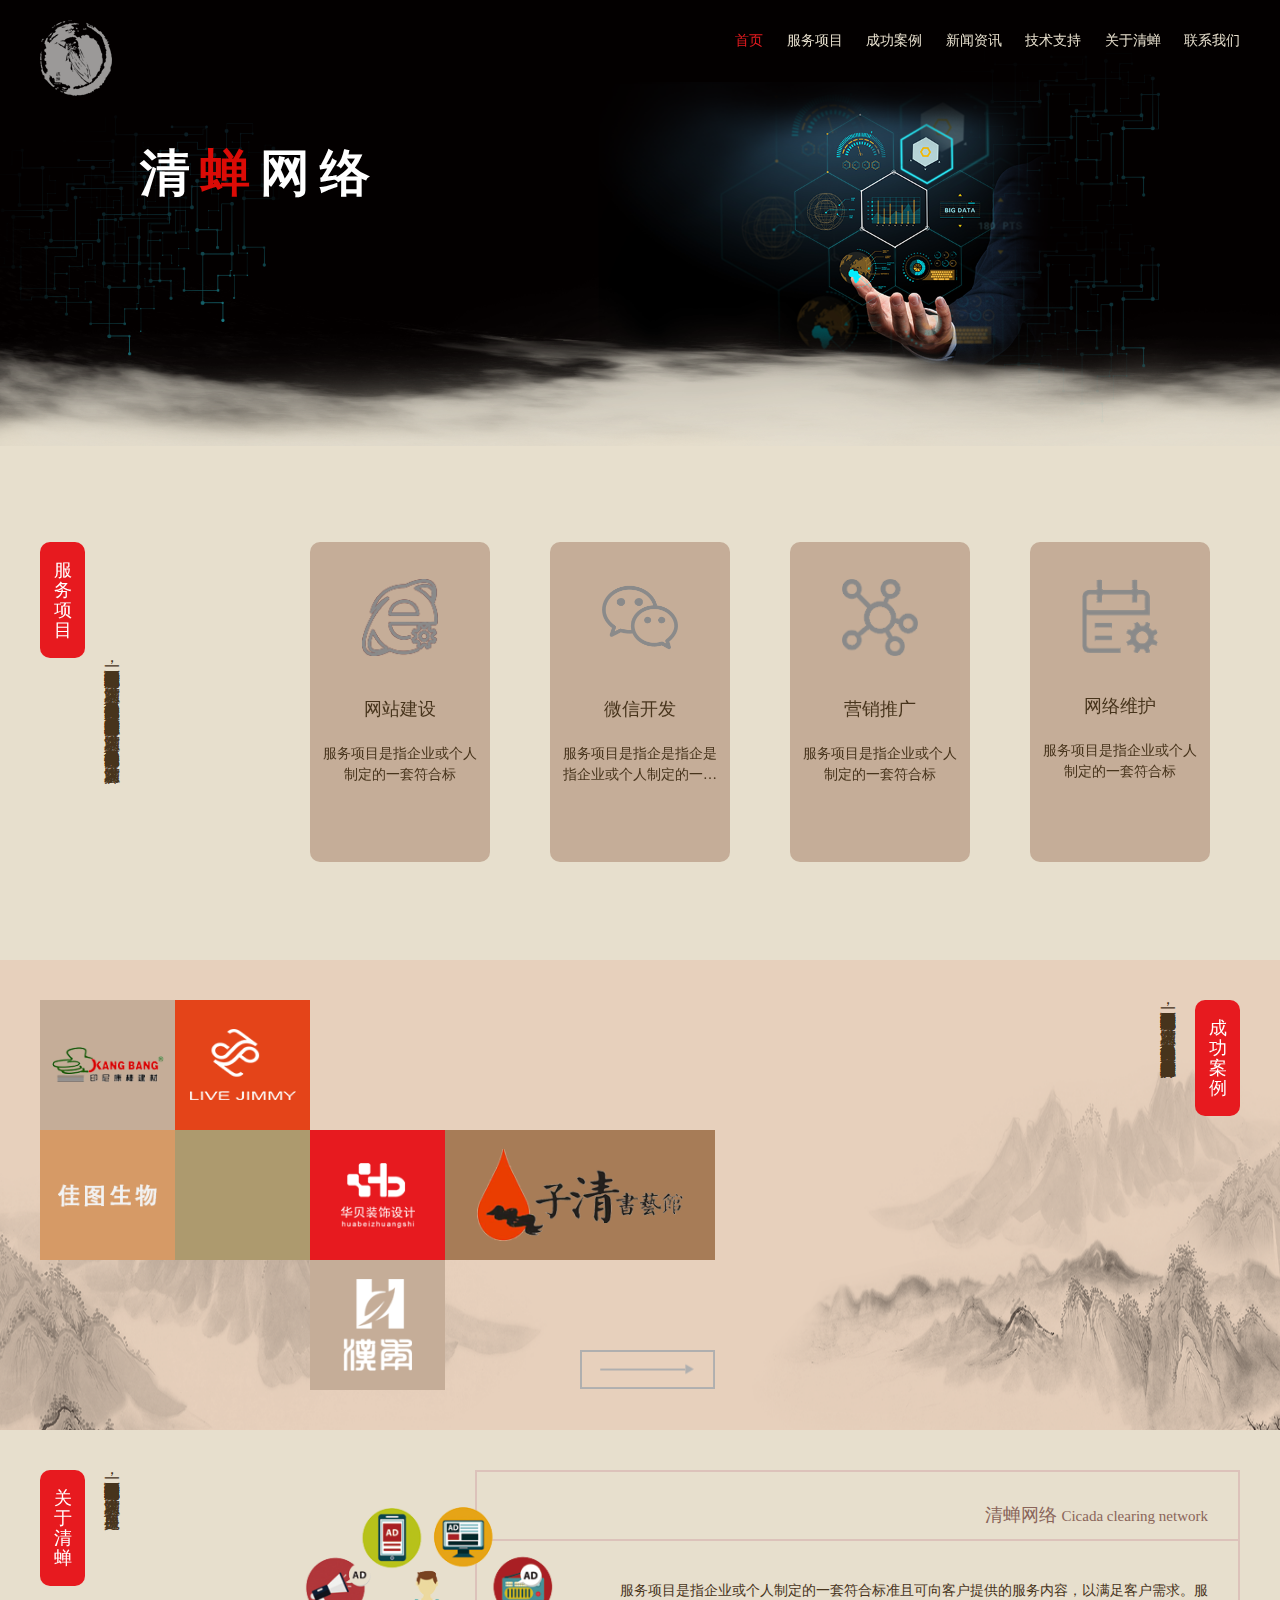
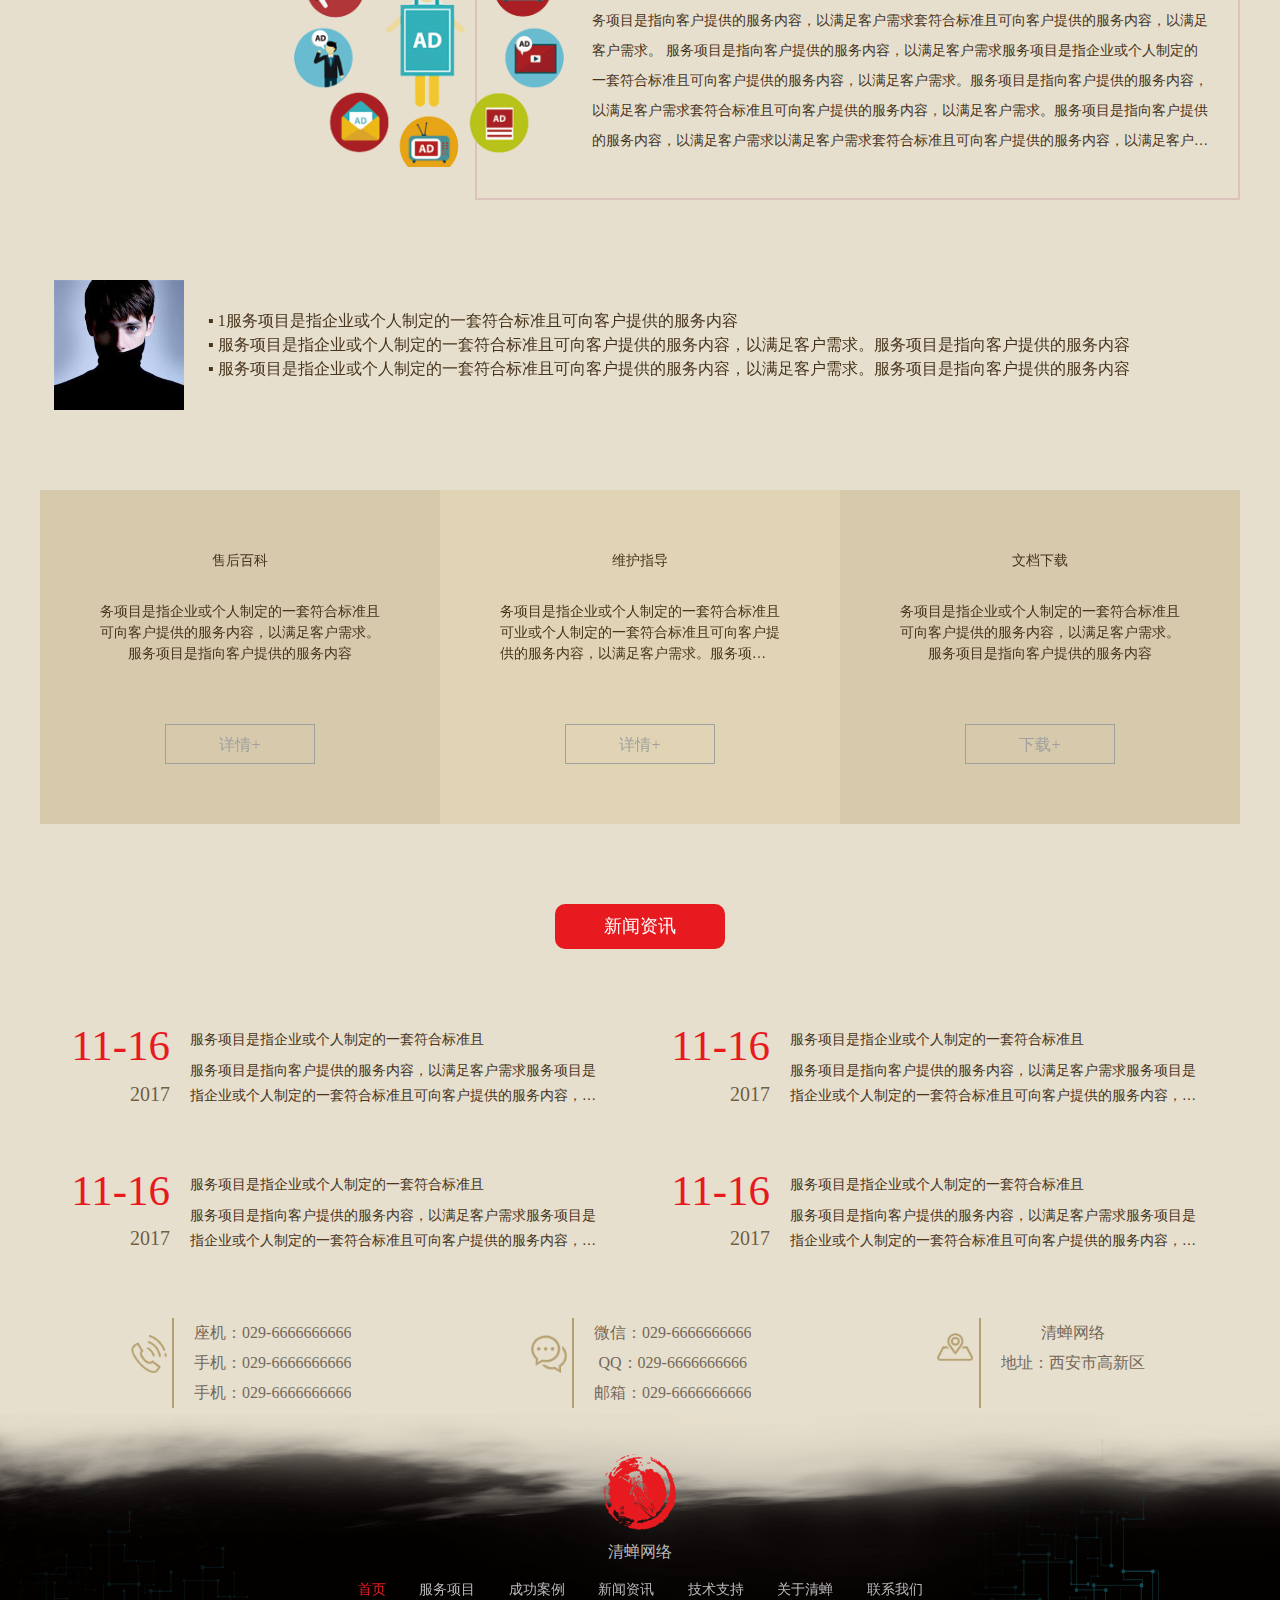
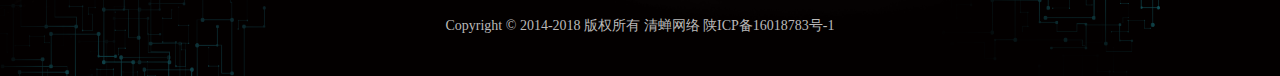
<file: index.html>
<!DOCTYPE html>
<html lang="en">

<head>
  <meta charset="UTF-8">
  <meta name="apple-mobile-web-app-capable" content="yes">
  <meta name="apple-mobile-web-app-status-bar-style" content="white">
  <meta http-equiv="X-UA-Compatible" content="ie=edge">
  <link rel="stylesheet" href="css/common.css">
  <link rel="stylesheet" href="css/style.css">

  <link rel="stylesheet" href="css/animate.css">
  <link rel="stylesheet" href="css/animations.css">
  <link rel="stylesheet" href="css/hover-min.css">
  <script src="js/jquery.min.js"></script>
  <script src="js/bootstrap.min.js"></script>
  <title>清蝉网络</title>
</head>
<!--[if IE]>
	<style type="text/css">
	   .templet_lis {
	     min-height: 300px;
	   }

     .case_wrapper {
	     min-height: 400px;
	   }

     .about-lis {
	     min-height: 350px;
	   }

     .about-lis.about_2nd {
      min-height: 150px;
    }

    .news_wrapper {
      min-height: 400px;
    }

    .contact_wrapper {
      height: 150px;
    }
	</style>

 <![endif]-->

<body>
  <div class="container">
    <!-- banner部分 -->
    <div class="content_wrapper">
      <ul class="text-right header fix-top">
        <div class="top-logo float__left"><img src="images/top_logo.png" alt=""></div>
        <li class="now hvr-grow"><a href="#">首页</a></li>
        <li class="hvr-grow"><a href="service.html">服务项目</a></li>
        <li class="hvr-grow"><a href="#case">成功案例</a></li>
        <li class="hvr-grow"><a href="news.html">新闻资讯</a></li>
        <li class="hvr-grow"><a href="technology.html">技术支持</a></li>
        <li class="hvr-grow"><a href="about.html">关于清蝉</a></li>
        <li class="hvr-grow"><a href="contact.html">联系我们</a></li>
      </ul>
    </div>
    <div class="banner_wrapper">
      <img src="images/index_banner.png" alt="">
      <div class="banner-word">清<label>蝉</label>网络</div>
    </div>
    <!-- 服务项目 -->
    <div class="content_wrapper">
      <dl class="templet_lis templet_service clear-float">
        <dt class="templet_title float__left">
           <label class="float__left hvr-glow">服务项目</label>
           <div class=" word_rl float__left">
             <p>服务项目是指企业或个人制定的一套符合标准且可向客户提供的服务内容，以满足客户需求。服务项目是指向客户提供的服务内容，以满足客户需求套符合标准且可向客户提供的服务内容，以满足客户需求。服务项目是指向客户提供的服务内容，以满足客户需求</p>
           </div>
         </dt>
        <ul class="clear-float">
          <li class="animated object-visible fadeInLeft" data-animation-effect="fadeInLeft" data-effect-delay="400">
            <div class="lis-box hvr-float">
              <div class="service_img net">
                <img src="images/service_net.png" alt="" class="img-default">
                <img src="images/service_ne_tactive.png" alt="" class="img-active">
              </div>
              <h1>网站建设</h1>
              <p class="text-hidden-lines">服务项目是指企业或个人制定的一套符合标</p>
            </div>
          </li>
          <li class="animated object-visible fadeInLeft " data-animation-effect="fadeInLeft" data-effect-delay="400">
            <div class="lis-box  hvr-float">
              <div class="service_img wechat">
                <img src="images/service_wechat.png" alt="" class="img-default">
                <img src="images/service_wechat_active.png" alt="" class="img-active">
              </div>
              <h1>微信开发</h1>
              <p class="text-hidden-lines">服务项目是指企是指企是指企业或个人制定的一套符合标</p>
            </div>
          </li>
          <li class="animated object-visible fadeInRight" data-animation-effect="fadeInRight" data-effect-delay="400">
            <div class="lis-box  hvr-float">
              <div class="service_img market">
                <img src="images/service_market.png" alt="" class="img-default">
                <img src="images/service_market_active.png" alt="" class="img-active">
              </div>
              <h1>营销推广</h1>
              <p class="text-hidden-lines">服务项目是指企业或个人制定的一套符合标</p>
            </div>
          </li>
          <li class="animated object-visible fadeInRight" data-animation-effect="fadeInRight" data-effect-delay="400">
            <div class="lis-box hvr-float">
              <div class="service_img protect">
                <img src="images/service_protect.png" alt="" class="img-default">
                <img src="images/service_protect_active.png" alt="" class="img-active">
              </div>
              <h1>网络维护</h1>
              <p class="text-hidden-lines">服务项目是指企业或个人制定的一套符合标</p>
            </div>
          </li>
        </ul>
      </dl>
    </div>
    <!-- 成功案例 -->
    <div class="case_wrapper clear-float" id="case">
      <div class="content_wrapper">
        <div class="case-left float__left">
          <ul class="clear-float">
            <li class="case-01 case01 ver-center animated object-visible zoomIn" data-animation-effect="zoomIn" data-effect-delay="800"><a href=""><img src="images/case01.png" alt="" class="hvr-grow"></a></li>
            <li class="case-01 case02 ver-center animated object-visible zoomIn" data-animation-effect="zoomIn" data-effect-delay="800"><a href=""><img src="images/case02.png" alt="" class="hvr-grow"></a></li>
            <li class="case-03 animated object-visible zoomIn" data-animation-effect="zoomIn" data-effect-delay="800"></li>
            <li class="case-01 case03 ver-center animated object-visible zoomIn" data-animation-effect="zoomIn" data-effect-delay="800"><a href=""><img src="images/case03.png" alt="" class="hvr-grow"></a></li>
            <li class="case-01 case04 ver-center animated object-visible zoomIn" data-animation-effect="zoomIn" data-effect-delay="800"></li>
            <li class="case-01 case05 ver-center animated object-visible zoomIn" data-animation-effect="zoomIn" data-effect-delay="800"><a href=""><img src="images/case05.png" alt="" class="hvr-grow"></a></li>
            <li class="case-02 case06 ver-center animated object-visible zoomIn" data-animation-effect="zoomIn" data-effect-delay="800"><a href=""><img src="images/case06.png" alt="" class="hvr-grow"></a></li>
            <li class="case-02 ver-center animated object-visible zoomIn" data-animation-effect="zoomIn" data-effect-delay="800"></li>
            <li class="case-01 case07 ver-center animated object-visible zoomIn" data-animation-effect="zoomIn" data-effect-delay="800"><a href=""><img src="images/case07.png" alt="" class="hvr-grow"></a></li>
            <li class="case-02 hvr-grow ver-center animated object-visible zoomIn" data-animation-effect="zoomIn" data-effect-delay="800"></li>
          </ul>
          <div class="arrow-box hvr-skew-backward animated object-visible zoomIn" data-animation-effect="zoomIn" data-effect-delay="800"><img src="images/arrow_right.png" alt=""></div>
        </div>
        <dt class="templet_title float__left">
         <label class=" float__right  hvr-glow">成功案例</label>
         <div class=" word_rl float__right">
           <p>服务项目是指企业或个人制定的一套符合标准且可向客户提供的服务内容，以满足客户需求。服务项目是指向客户提供的服务内容，以满足客户需求套符合标准且可向客户提供的服务内</p>
         </div>
       </dt>
      </div>
    </div>
    <!-- 关于清蝉 -->
    <div class="content_wrapper">
      <div class="about-lis about_1st clear-float">
        <dt class="templet_title float__left">
           <label class=" float__left  hvr-glow">关于清蝉</label>
           <div class=" word_rl float__left">
             <p>服务项目是指企业或个人制定的一套符合标准且可向客户提供的服务内容，以满足客户需求。服务项目是</p>
           </div>
         </dt>
        <div class="about_right float__left">
          <div class="net_info float__right">
            <div class="net_img float__left hvr-grow"><img src="images/market.png" alt=""></div>
            <h1 class="text-right">清蝉网络 <small> Cicada clearing network</small></h1>
            <p class="text-hidden-lines">服务项目是指企业或个人制定的一套符合标准且可向客户提供的服务内容，以满足客户需求。服务项目是指向客户提供的服务内容，以满足客户需求套符合标准且可向客户提供的服务内容，以满足客户需求。 服务项目是指向客户提供的服务内容，以满足客户需求服务项目是指企业或个人制定的一套符合标准且可向客户提供的服务内容，以满足客户需求。服务项目是指向客户提供的服务内容，以满足客户需求套符合标准且可向客户提供的服务内容，以满足客户需求。服务项目是指向客户提供的服务内容，以满足客户需求以满足客户需求套符合标准且可向客户提供的服务内容，以满足客户需求。
              服务项目是指向客户提供的服务内容，以满足客户需求服务项目是指企业或个人制定的一套符合标准且可向客户提供的服务内容，以满足客户需求。服务项目是指向客户提供的服务内容，以满足客户需求套符合标准且可向客户提供的服务内容，以满足客户需求。服务项目是指向客户提供的服务内容，以满足客户需求
            </p>
          </div>
        </div>
      </div>
      <div id="carousel-example-generic" class="carousel slide" data-ride="carousel">
        <div class="carousel-inner">
          <div class="item active about-lis about_2nd clear-float ver-center">
            <div class="about_2nd_left float__left hvr-grow">
              <img src="images/about_img.jpg" alt="">
            </div>
            <ul class="about_2nd_right float__left ver-center">
              <li class="item active">▪ 1服务项目是指企业或个人制定的一套符合标准且可向客户提供的服务内容<br>▪ 服务项目是指企业或个人制定的一套符合标准且可向客户提供的服务内容，以满足客户需求。服务项目是指向客户提供的服务内容<br>▪ 服务项目是指企业或个人制定的一套符合标准且可向客户提供的服务内容，以满足客户需求。服务项目是指向客户提供的服务内容</li>
            </ul>
          </div>
          <div class="item about-lis about_2nd clear-float ver-center">
            <div class="about_2nd_left float__left hvr-grow">
              <img src="images/about_img.jpg" alt="">
            </div>
            <ul class="about_2nd_right float__left ver-center">
              <li class="item active">▪ 2服务项目是指企业或个人制定的一套符合标准且可向客户提供的服务内容<br>▪ 服务项目是指企业或个人制定的一套符合标准且可向客户提供的服务内容，以满足客户需求。服务项目是指向客户提供的服务内容<br>▪ 服务项目是指企业或个人制定的一套符合标准且可向客户提供的服务内容，以满足客户需求。服务项目是指向客户提供的服务内容</li>
            </ul>
          </div>
          <div class="item about-lis about_2nd clear-float ver-center">
            <div class="about_2nd_left float__left hvr-grow">
              <img src="images/about_img.jpg" alt="">
            </div>
            <ul class="about_2nd_right float__left ver-center">
              <li class="item active">▪ 3服务项目是指企业或个人制定的一套符合标准且可向客户提供的服务内容<br>▪ 服务项目是指企业或个人制定的一套符合标准且可向客户提供的服务内容，以满足客户需求。服务项目是指向客户提供的服务内容<br>▪ 服务项目是指企业或个人制定的一套符合标准且可向客户提供的服务内容，以满足客户需求。服务项目是指向客户提供的服务内容</li>
            </ul>
          </div>
        </div>

      </div>
      <ul class="about-lis about_3rd text-center clear-float">
        <li class="hvr-glow">
          <h3>售后百科</h3>
          <p class="text-hidden-lines">务项目是指企业或个人制定的一套符合标准且可向客户提供的服务内容，以满足客户需求。服务项目是指向客户提供的服务内容</p>
          <a href="">详情+</a>
        </li>
        <li class="active hvr-glow">
          <h3>维护指导</h3>
          <p class="text-hidden-lines">务项目是指企业或个人制定的一套符合标准且可业或个人制定的一套符合标准且可向客户提供的服务内容，以满足客户需求。服务项目是指向客户提供的服务内容</p>
          <a href="">详情+</a>
        </li>
        <li class="hvr-glow">
          <h3>文档下载</h3>
          <p class="text-hidden-lines">务项目是指企业或个人制定的一套符合标准且可向客户提供的服务内容，以满足客户需求。服务项目是指向客户提供的服务内容</p>
          <a href="">下载+</a>
        </li>
      </ul>
    </div>
    <!-- 新闻资讯 -->
    <div class="content_wrapper">
      <dl class="news_wrapper clear-float">
        <dt><span class="hvr-glow">新闻资讯</span></dt>
        <dd>
          <div class="float__left news-time">
            11-16 <small>2017</small>
          </div>
          <div class="float__left news-right">
            <p class="text-hidden-line">服务项目是指企业或个人制定的一套符合标准且</p>
            <h3 class="text-hidden-lines">服务项目是指向客户提供的服务内容，以满足客户需求服务项目是指企业或个人制定的一套符合标准且可向客户提供的服务内容，以满</h3>
          </div>
        </dd>
        <dd>
          <div class="float__left news-time">
            11-16 <small>2017</small>
          </div>
          <div class="float__left news-right">
            <p class="text-hidden-line">服务项目是指企业或个人制定的一套符合标准且</p>
            <h3 class="text-hidden-lines">服务项目是指向客户提供的服务内容，以满足客户需求服务项目是指企业或个人制定的一套符合标准且可向客户提供的服务内容，以满</h3>
          </div>
        </dd>
        <dd>
          <div class="float__left news-time">
            11-16 <small>2017</small>
          </div>
          <div class="float__left news-right">
            <p class="text-hidden-line">服务项目是指企业或个人制定的一套符合标准且</p>
            <h3 class="text-hidden-lines">服务项目是指向客户提供的服务内容，以满足客户需求服务项目是指企业或个人制定的一套符合标准且可向客户提供的服务内容，以满</h3>
          </div>
        </dd>
        <dd>


          <div class="float__left news-time">
            11-16 <small>2017</small>
          </div>
          <div class="float__left news-right">
            <p class="text-hidden-line">服务项目是指企业或个人制定的一套符合标准且</p>
            <h3 class="text-hidden-lines">服务项目是指向客户提供的服务内容，以满足客户需求服务项目是指企业或个人制定的一套符合标准且可向客户提供的服务内容，以满</h3>
          </div>
        </dd>
      </dl>
    </div>
    <!-- 联系我们 -->
    <div class="content_wrapper">
      <ul class="contact_wrapper clear-float text-center">
        <li>
          <div class="contact-left">
            <img src="images/phone_icon.png" alt="" class="hvr-grow">
          </div>
          <div class="contact-right">
            <p class="text-hidden-line">座机：029-6666666666</p>
            <p class="text-hidden-line">手机：029-6666666666</p>
            <p class="text-hidden-line">手机：029-6666666666</p>
          </div>
        </li>
        <li>
          <div class="contact-left">
            <img src="images/chat_icon.png" alt="" class="hvr-grow">
          </div>
          <div class="contact-right">
            <p class="text-hidden-line">微信：029-6666666666</p>
            <p class="text-hidden-line">QQ：029-6666666666</p>
            <p class="text-hidden-line">邮箱：029-6666666666</p>
          </div>
        </li>
        <li>
          <div class="contact-left">
            <img src="images/address_icon.png" alt="" class="hvr-grow">
          </div>
          <div class="contact-right">
            <p class="text-hidden-line">清蝉网络</p>
            <p class="text-hidden-line">地址：西安市高新区</p>
          </div>
        </li>
      </ul>
    </div>
    <!-- 底部 -->
    <div class="footer">
      <div class="foot_wrapper text-center">
        <img src="images/foot_logo.png" alt="">
        <h2>清蝉网络</h2>
        <ul>
          <li class="now hvr-grow"><a href="#">首页</a></li>
          <li class="hvr-grow"><a href="service.html">服务项目</a></li>
          <li class="hvr-grow"><a href="#case">成功案例</a></li>
          <li class="hvr-grow"><a href="news.html">新闻资讯</a></li>
          <li class="hvr-grow"><a href="technology.html">技术支持</a></li>
          <li class="hvr-grow"><a href="about.html">关于清蝉</a></li>
          <li class="hvr-grow"><a href="contact.html">联系我们</a></li>
        </ul>
        <p>Copyright © 2014-2018 版权所有 清蝉网络 陕ICP备16018783号-1</p>
      </div>
    </div>
  </div>
</body>

</html>
</file>
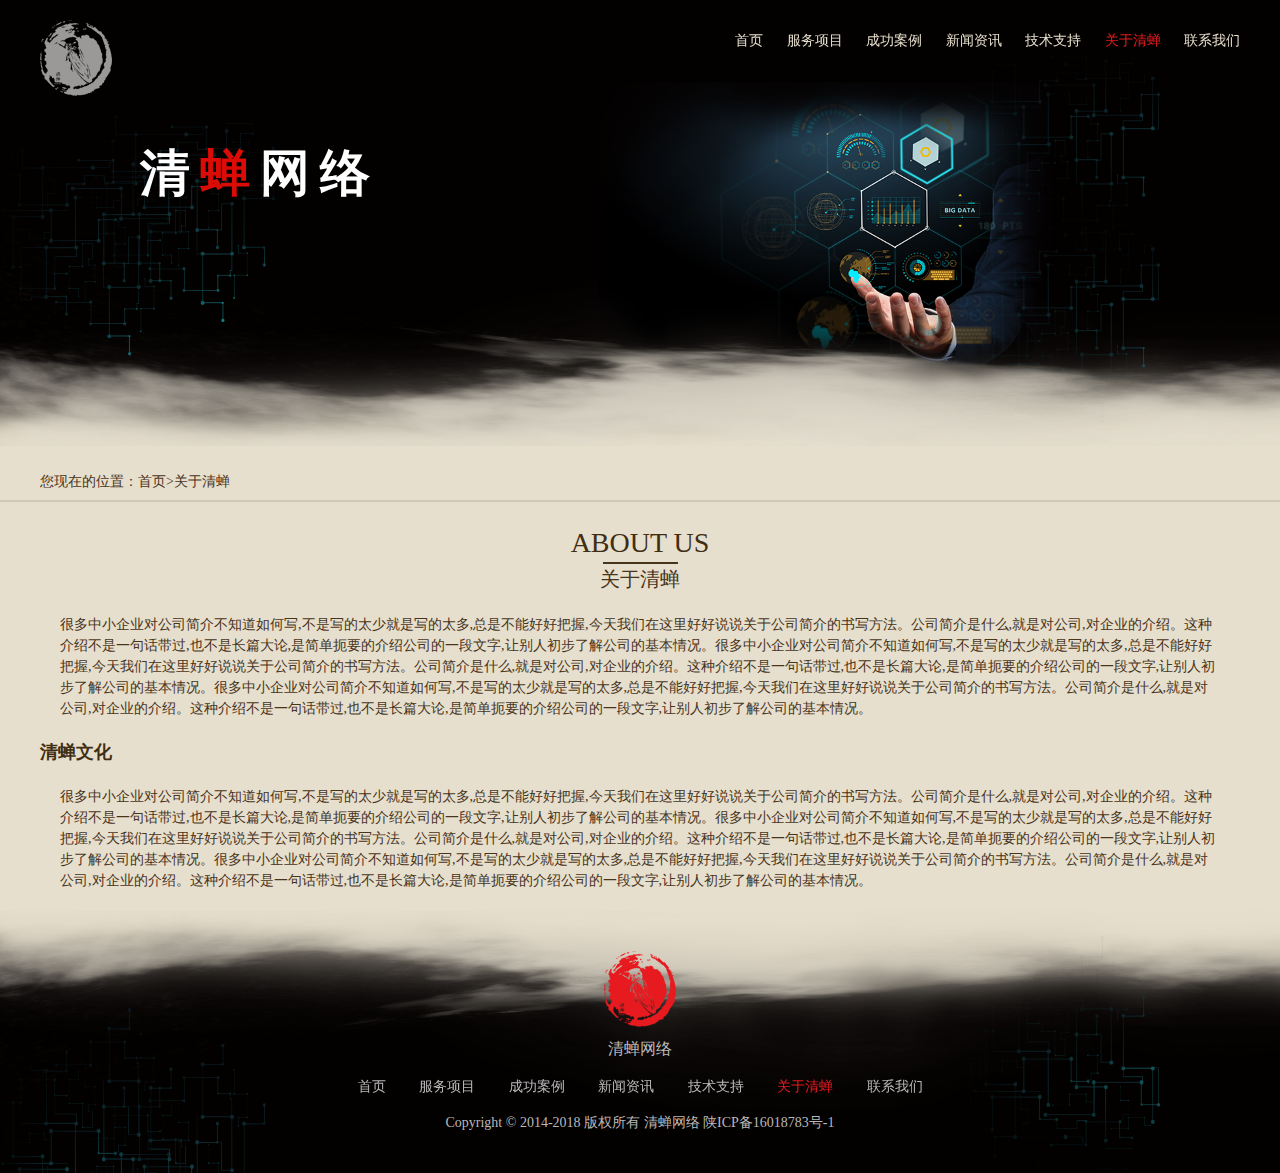
<file: about.html>
<!doctype html>
<html lang="en">

<head>
  <meta charset="UTF-8">
  <meta name="apple-mobile-web-app-capable" content="yes">
  <meta name="apple-mobile-web-app-status-bar-style" content="white">
  <meta http-equiv="X-UA-Compatible" content="ie=edge">
  <link rel="stylesheet" href="css/common.css">
  <link rel="stylesheet" href="css/style.css">
  <link rel="stylesheet" href="css/hover-min.css">
  <title>清蝉网络</title>
</head>

<body>
  <div class="container">
    <div class="content_wrapper">
      <ul class="text-right header fix-top">
        <div class="top-logo float__left"><img src="images/top_logo.png" alt=""></div>
        <li class="hvr-grow"><a href="index.html">首页</a></li>
        <li class="hvr-grow"><a href="service.html">服务项目</a></li>
        <li class="hvr-grow"><a href="index.html#case">成功案例</a></li>
        <li class="hvr-grow"><a href="news.html">新闻资讯</a></li>
        <li class="hvr-grow"><a href="technology.html">技术支持</a></li>
        <li class="now hvr-grow"><a href="#">关于清蝉</a></li>
        <li class="hvr-grow"><a href="contact.html">联系我们</a></li>
      </ul>
    </div>
    <div class="banner_wrapper">
      <img src="images/index_banner.png" alt="">
      <div class="banner-word">清<label>蝉</label>网络</div>
    </div>
    <div class="nav-title">
      <div class="content_wrapper">
        <p>您现在的位置：首页>关于清蝉</p>
      </div>
    </div>
    <div class="content_wrapper">
      <div class="content-box">
        <div class="content-title text-center">
          <h1>ABOUT US <span class="line"></span></h1>
          <p>关于清蝉</p>
        </div>
        <!-- <img src="images/templet.jpg" alt=""> -->
        <p> 很多中小企业对公司简介不知道如何写,不是写的太少就是写的太多,总是不能好好把握,今天我们在这里好好说说关于公司简介的书写方法。公司简介是什么,就是对公司,对企业的介绍。这种介绍不是一句话带过,也不是长篇大论,是简单扼要的介绍公司的一段文字,让别人初步了解公司的基本情况。很多中小企业对公司简介不知道如何写,不是写的太少就是写的太多,总是不能好好把握,今天我们在这里好好说说关于公司简介的书写方法。公司简介是什么,就是对公司,对企业的介绍。这种介绍不是一句话带过,也不是长篇大论,是简单扼要的介绍公司的一段文字,让别人初步了解公司的基本情况。很多中小企业对公司简介不知道如何写,不是写的太少就是写的太多,总是不能好好把握,今天我们在这里好好说说关于公司简介的书写方法。公司简介是什么,就是对公司,对企业的介绍。这种介绍不是一句话带过,也不是长篇大论,是简单扼要的介绍公司的一段文字,让别人初步了解公司的基本情况。
        </p>
        <h4>清蝉文化</h4>
        <p> 很多中小企业对公司简介不知道如何写,不是写的太少就是写的太多,总是不能好好把握,今天我们在这里好好说说关于公司简介的书写方法。公司简介是什么,就是对公司,对企业的介绍。这种介绍不是一句话带过,也不是长篇大论,是简单扼要的介绍公司的一段文字,让别人初步了解公司的基本情况。很多中小企业对公司简介不知道如何写,不是写的太少就是写的太多,总是不能好好把握,今天我们在这里好好说说关于公司简介的书写方法。公司简介是什么,就是对公司,对企业的介绍。这种介绍不是一句话带过,也不是长篇大论,是简单扼要的介绍公司的一段文字,让别人初步了解公司的基本情况。很多中小企业对公司简介不知道如何写,不是写的太少就是写的太多,总是不能好好把握,今天我们在这里好好说说关于公司简介的书写方法。公司简介是什么,就是对公司,对企业的介绍。这种介绍不是一句话带过,也不是长篇大论,是简单扼要的介绍公司的一段文字,让别人初步了解公司的基本情况。
        </p>
      </div>
    </div>
    <!-- 底部 -->
    <div class="footer">
      <div class="foot_wrapper text-center">
        <img src="images/foot_logo.png" alt="">
        <h2>清蝉网络</h2>
        <ul>
          <li class="hvr-grow"><a href="index.html">首页</a></li>
          <li class="hvr-grow"><a href="service.html">服务项目</a></li>
          <li class="hvr-grow"><a href="index.html#case">成功案例</a></li>
          <li class="hvr-grow"><a href="news.html">新闻资讯</a></li>
          <li class="hvr-grow"><a href="technology.html">技术支持</a></li>
          <li class="now hvr-grow"><a href="#">关于清蝉</a></li>
          <li class="hvr-grow"><a href="contact.html">联系我们</a></li>
        </ul>
        <p>Copyright © 2014-2018 版权所有 清蝉网络 陕ICP备16018783号-1</p>
      </div>
    </div>
  </div>
</body>

</html>
</file>
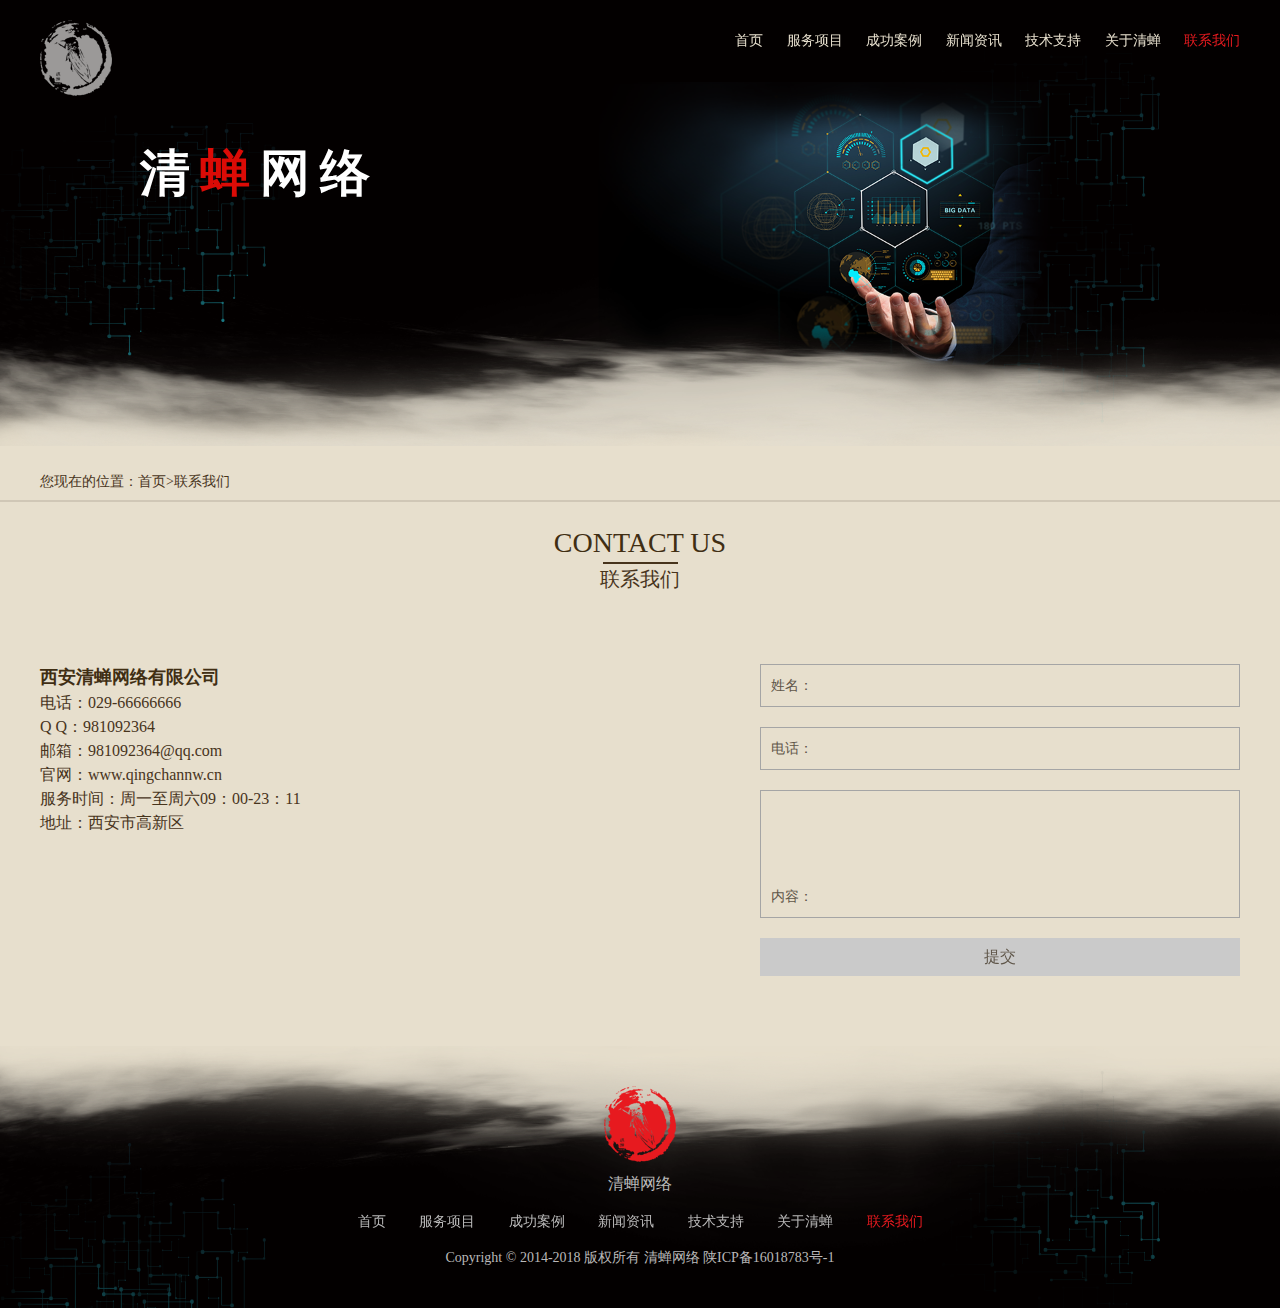
<file: contact.html>
<!doctype html>
<html lang="en">

<head>
  <meta charset="UTF-8">
  <meta name="apple-mobile-web-app-capable" content="yes">
  <meta name="apple-mobile-web-app-status-bar-style" content="white">
  <meta http-equiv="X-UA-Compatible" content="ie=edge">
  <link rel="stylesheet" href="css/common.css">
  <link rel="stylesheet" href="css/style.css">
  <link rel="stylesheet" href="css/hover-min.css">
  <title>清蝉网络</title>
</head>
<!--[if IE]>
	<style type="text/css">
	   .content-box {
	     min-height: 550px;
	   }
	</style>

 <![endif]-->
<body>
  <div class="container">
    <div class="content_wrapper">
      <ul class="text-right header fix-top">
        <div class="top-logo float__left"><img src="images/top_logo.png" alt=""></div>
        <li class="hvr-grow"><a href="index.html">首页</a></li>
        <li class="hvr-grow"><a href="service.html">服务项目</a></li>
        <li class="hvr-grow"><a href="index.html#case">成功案例</a></li>
        <li class="hvr-grow"><a href="news.html">新闻资讯</a></li>
        <li class="hvr-grow"><a href="technology.html">技术支持</a></li>
        <li class="hvr-grow"><a href="about.html">关于清蝉</a></li>
        <li class="now hvr-grow"><a href="#">联系我们</a></li>
      </ul>
    </div>
    <div class="banner_wrapper">
      <img src="images/index_banner.png" alt="">
      <div class="banner-word">清<label>蝉</label>网络</div>
    </div>
    <div class="nav-title">
      <div class="content_wrapper">
        <p>您现在的位置：首页>联系我们</p>
      </div>
    </div>
    <div class="content_wrapper">
      <div class="content-box">
        <div class="content-title text-center">
          <h1>CONTACT US <span class="line"></span></h1>
          <p>联系我们</p>
        </div>
				<div class="contact-wrapper clear-float">
					<div class="contact-left">
						<h4>西安清蝉网络有限公司</h4>
						<h5>电话：029-66666666</h5>
						<h5>Q Q：981092364</h5>
						<h5>邮箱：981092364@qq.com</h5>
						<h5>官网：www.qingchannw.cn</h5>
						<h5>服务时间：周一至周六09：00-23：11</h5>
						<h5>地址：西安市高新区</h5>
					</div>
					<div class="contact-right">
						<form>
							<div>姓名：<input type="text"></div>
							<div>电话：<input type="text"></div>
							<div>内容：<textarea name=""></textarea></div>
							<button type="button" class="hvr-grow">提交</button>
						</form>
					</div>
				</div>
        <!-- <img src="images/templet.jpg" alt=""> -->
      </div>
    </div>
    <!-- 底部 -->
    <div class="footer">
      <div class="foot_wrapper text-center">
        <img src="images/foot_logo.png" alt="">
        <h2>清蝉网络</h2>
        <ul>
          <li class="hvr-grow"><a href="index.html">首页</a></li>
          <li class="hvr-grow"><a href="service.html">服务项目</a></li>
          <li class="hvr-grow"><a href="index.html#case">成功案例</a></li>
          <li class="hvr-grow"><a href="news.html">新闻资讯</a></li>
          <li class="hvr-grow"><a href="technology.html">技术支持</a></li>
          <li class="hvr-grow"><a href="about.html">关于清蝉</a></li>
          <li class="now hvr-grow"><a href="#">联系我们</a></li>
        </ul>
        <p>Copyright © 2014-2018 版权所有 清蝉网络 陕ICP备16018783号-1</p>
      </div>
    </div>
  </div>
</body>

</html>
</file>
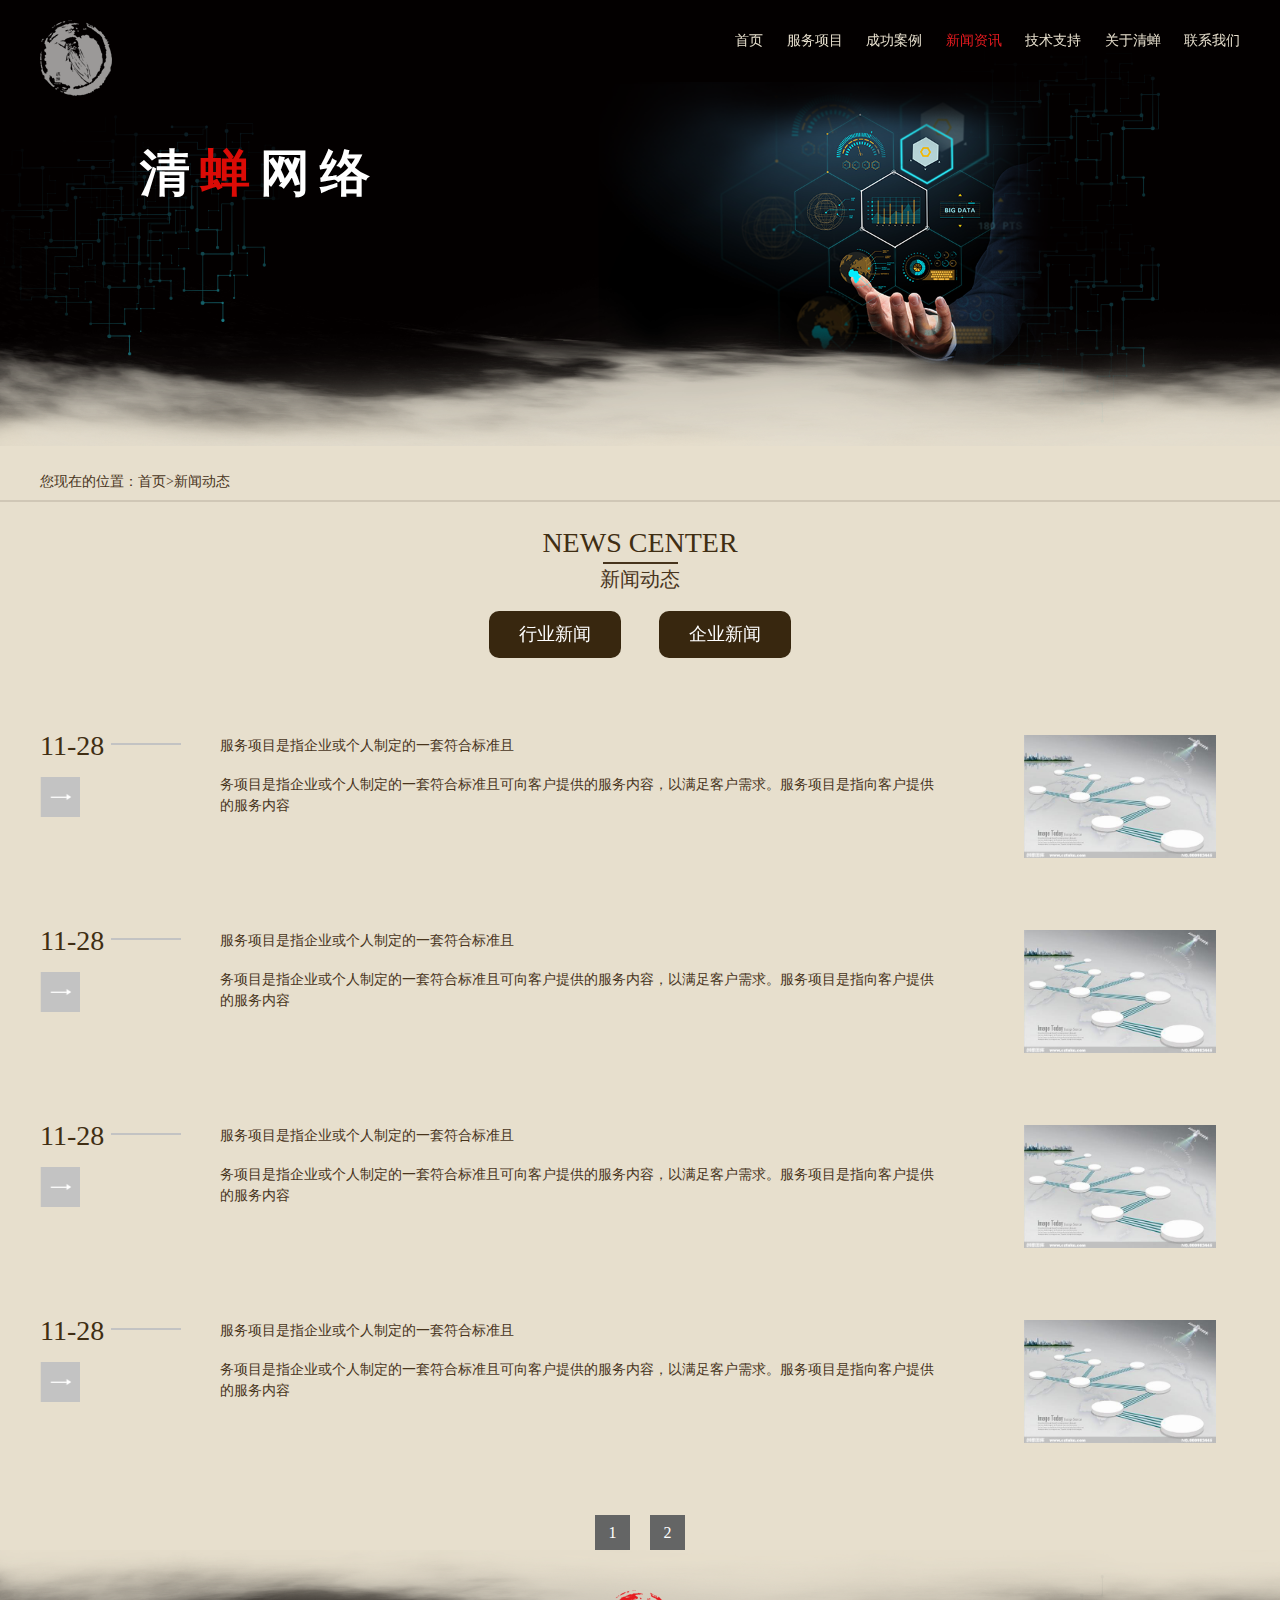
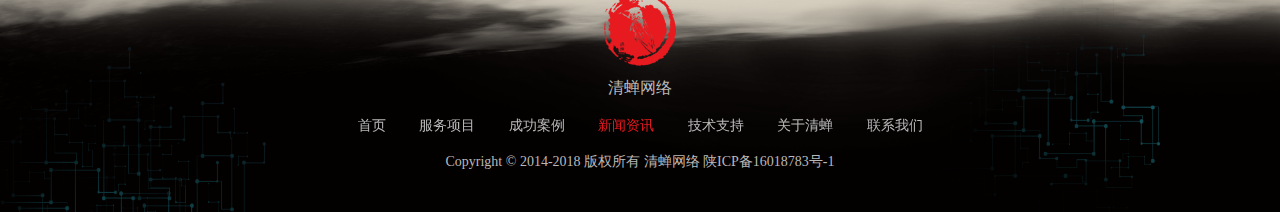
<file: news.html>
<!doctype html>
<html lang="en">

<head>
  <meta charset="UTF-8">
  <meta name="apple-mobile-web-app-capable" content="yes">
  <meta name="apple-mobile-web-app-status-bar-style" content="white">
  <meta http-equiv="X-UA-Compatible" content="ie=edge">
  <link rel="stylesheet" href="css/common.css">
  <link rel="stylesheet" href="css/style.css">
  <link rel="stylesheet" href="css/hover-min.css">
  <title>清蝉网络</title>
  <script type="text/javascript" src="js/jquery.min.js"></script>
  <script type="text/javascript" src="js/jPages.js"></script>
</head>

<body>
  <div class="container">
    <div class="content_wrapper">
      <ul class="text-right header fix-top">
        <div class="top-logo float__left"><img src="images/top_logo.png" alt=""></div>
        <li class="hvr-grow"><a href="index.html">首页</a></li>
        <li class="hvr-grow"><a href="service.html">服务项目</a></li>
        <li class="hvr-grow"><a href="index.html#case">成功案例</a></li>
        <li class="now hvr-grow"><a href="#">新闻资讯</a></li>
        <li class="hvr-grow"><a href="technology.html">技术支持</a></li>
        <li class="hvr-grow"><a href="about.html">关于清蝉</a></li>
        <li class="hvr-grow"><a href="contact.html">联系我们</a></li>
      </ul>
    </div>
    <div class="banner_wrapper">
      <img src="images/index_banner.png" alt="">
      <div class="banner-word">清<label>蝉</label>网络</div>
    </div>
    <div class="nav-title">
      <div class="content_wrapper">
        <p>您现在的位置：首页>新闻动态</p>
      </div>
    </div>
    <div class="content_wrapper">
      <div class="content-box">
        <div class="content-title text-center">
          <h1>NEWS CENTER <span class="line"></span></h1>
          <p>新闻动态</p>
        </div>
        <ul class="tab text-center">
          <li class="hvr-grow">行业新闻</li>
          <li class="hvr-grow">企业新闻</li>
        </ul>
        <div class="news-content">
          <dl class="news-wrapper">
            <div id="itemContainer">
              <dd class="clear-float">
                <a href="#">
                  <div class="news-left float__left">
                    11-28 <small></small><span></span>
                  </div>
                  <div class="news-middle float__left">
                    <p>服务项目是指企业或个人制定的一套符合标准且</p>
                    <h3>务项目是指企业或个人制定的一套符合标准且可向客户提供的服务内容，以满足客户需求。服务项目是指向客户提供的服务内容</h3>
                  </div>
                  <div class="news-right float__right"><img src="images/news.jpg" alt=""></div>
                </a>
              </dd>
              <dd class="clear-float">
                <a href="#">
                  <div class="news-left float__left">
                    11-28 <small></small><span></span>
                  </div>
                  <div class="news-middle float__left">
                    <p>服务项目是指企业或个人制定的一套符合标准且</p>
                    <h3>务项目是指企业或个人制定的一套符合标准且可向客户提供的服务内容，以满足客户需求。服务项目是指向客户提供的服务内容</h3>
                  </div>
                  <div class="news-right float__right"><img src="images/news.jpg" alt=""></div>
                </a>
              </dd>
              <dd class="clear-float">
                <a href="#">
                  <div class="news-left float__left">
                    11-28 <small></small><span></span>
                  </div>
                  <div class="news-middle float__left">
                    <p>服务项目是指企业或个人制定的一套符合标准且</p>
                    <h3>务项目是指企业或个人制定的一套符合标准且可向客户提供的服务内容，以满足客户需求。服务项目是指向客户提供的服务内容</h3>
                  </div>
                  <div class="news-right float__right"><img src="images/news.jpg" alt=""></div>
                </a>
              </dd>
              <dd class="clear-float">
                <a href="#">
                  <div class="news-left float__left">
                    11-28 <small></small><span></span>
                  </div>
                  <div class="news-middle float__left">
                    <p>服务项目是指企业或个人制定的一套符合标准且</p>
                    <h3>务项目是指企业或个人制定的一套符合标准且可向客户提供的服务内容，以满足客户需求。服务项目是指向客户提供的服务内容</h3>
                  </div>
                  <div class="news-right float__right"><img src="images/news.jpg" alt=""></div>
                </a>
              </dd>
              <dd class="clear-float">
                <a href="#">
                  <div class="news-left float__left">
                    11-28 <small></small><span></span>
                  </div>
                  <div class="news-middle float__left">
                    <p>服务项目是指企业或个人制定的一套符合标准且</p>
                    <h3>务项目是指企业或个人制定的一套符合标准且可向客户提供的服务内容，以满足客户需求。服务项目是指向客户提供的服务内容</h3>
                  </div>
                  <div class="news-right float__right"><img src="images/news.jpg" alt=""></div>
                </a>
              </dd>
            </div>
            <ul class="tab-choose holder">
              <a></a>
            </ul>
          </dl>
          <dl class="news-wrapper">
            <div id="itemContainer1">
              <dd class="clear-float">
                <a href="#">
                  <div class="news-left float__left">
                    11-28 <small></small><span></span>
                  </div>
                  <div class="news-middle float__left">
                    <p>服务项目是指企业或个人制定的一套符合标准且</p>
                    <h3>务项目是指企业或个人制定的一套符合标准且可向客户提供的服务内容，以满足客户需求。服务项目是指向客户提供的服务内容</h3>
                  </div>
                  <div class="news-right float__right"><img src="images/news.jpg" alt=""></div>
                </a>
              </dd>
              <dd class="clear-float">
                <a href="#">
                  <div class="news-left float__left">
                    11-28 <small></small><span></span>
                  </div>
                  <div class="news-middle float__left">
                    <p>服务项目是指企业或个人制定的一套符合标准且</p>
                    <h3>务项目是指企业或个人制定的一套符合标准且可向客户提供的服务内容，以满足客户需求。服务项目是指向客户提供的服务内容</h3>
                  </div>
                  <div class="news-right float__right"><img src="images/news.jpg" alt=""></div>
                </a>
              </dd>
            </div>
            <ul class="tab-choose holder1">
              <a></a>
            </ul>
          </dl>
        </div>
      </div>
    </div>
    <!-- 底部 -->
    <div class="footer">
      <div class="foot_wrapper text-center">
        <img src="images/foot_logo.png" alt="">
        <h2>清蝉网络</h2>
        <ul>
          <li class="hvr-grow"><a href="index.html">首页</a></li>
          <li class="hvr-grow"><a href="service.html">服务项目</a></li>
          <li class="hvr-grow"><a href="index.html#case">成功案例</a></li>
          <li class="now hvr-grow"><a href="#">新闻资讯</a></li>
          <li class="hvr-grow"><a href="technology.html">技术支持</a></li>
          <li class="hvr-grow"><a href="about.html">关于清蝉</a></li>
          <li class="hvr-grow"><a href="contact.html">联系我们</a></li>
        </ul>
        <p>Copyright © 2014-2018 版权所有 清蝉网络 陕ICP备16018783号-1</p>
      </div>
    </div>
  </div>
  <script type="text/javascript">
    $(function() {
      $("ul.holder").jPages({
        containerID: "itemContainer",
        scrollBrowse: false
      });
      $("ul.holder1").jPages({
        containerID: "itemContainer",
        scrollBrowse: false
      });

    });
  </script>
  <script type="text/javascript">
    $('.tab').on('click', 'li', function() {
      var index = $(this).index();
      $('.news-content .news-wrapper').hide();
      $('.news-content .news-wrapper').eq(index).show();
    })
  </script>
</body>

</html>
</file>
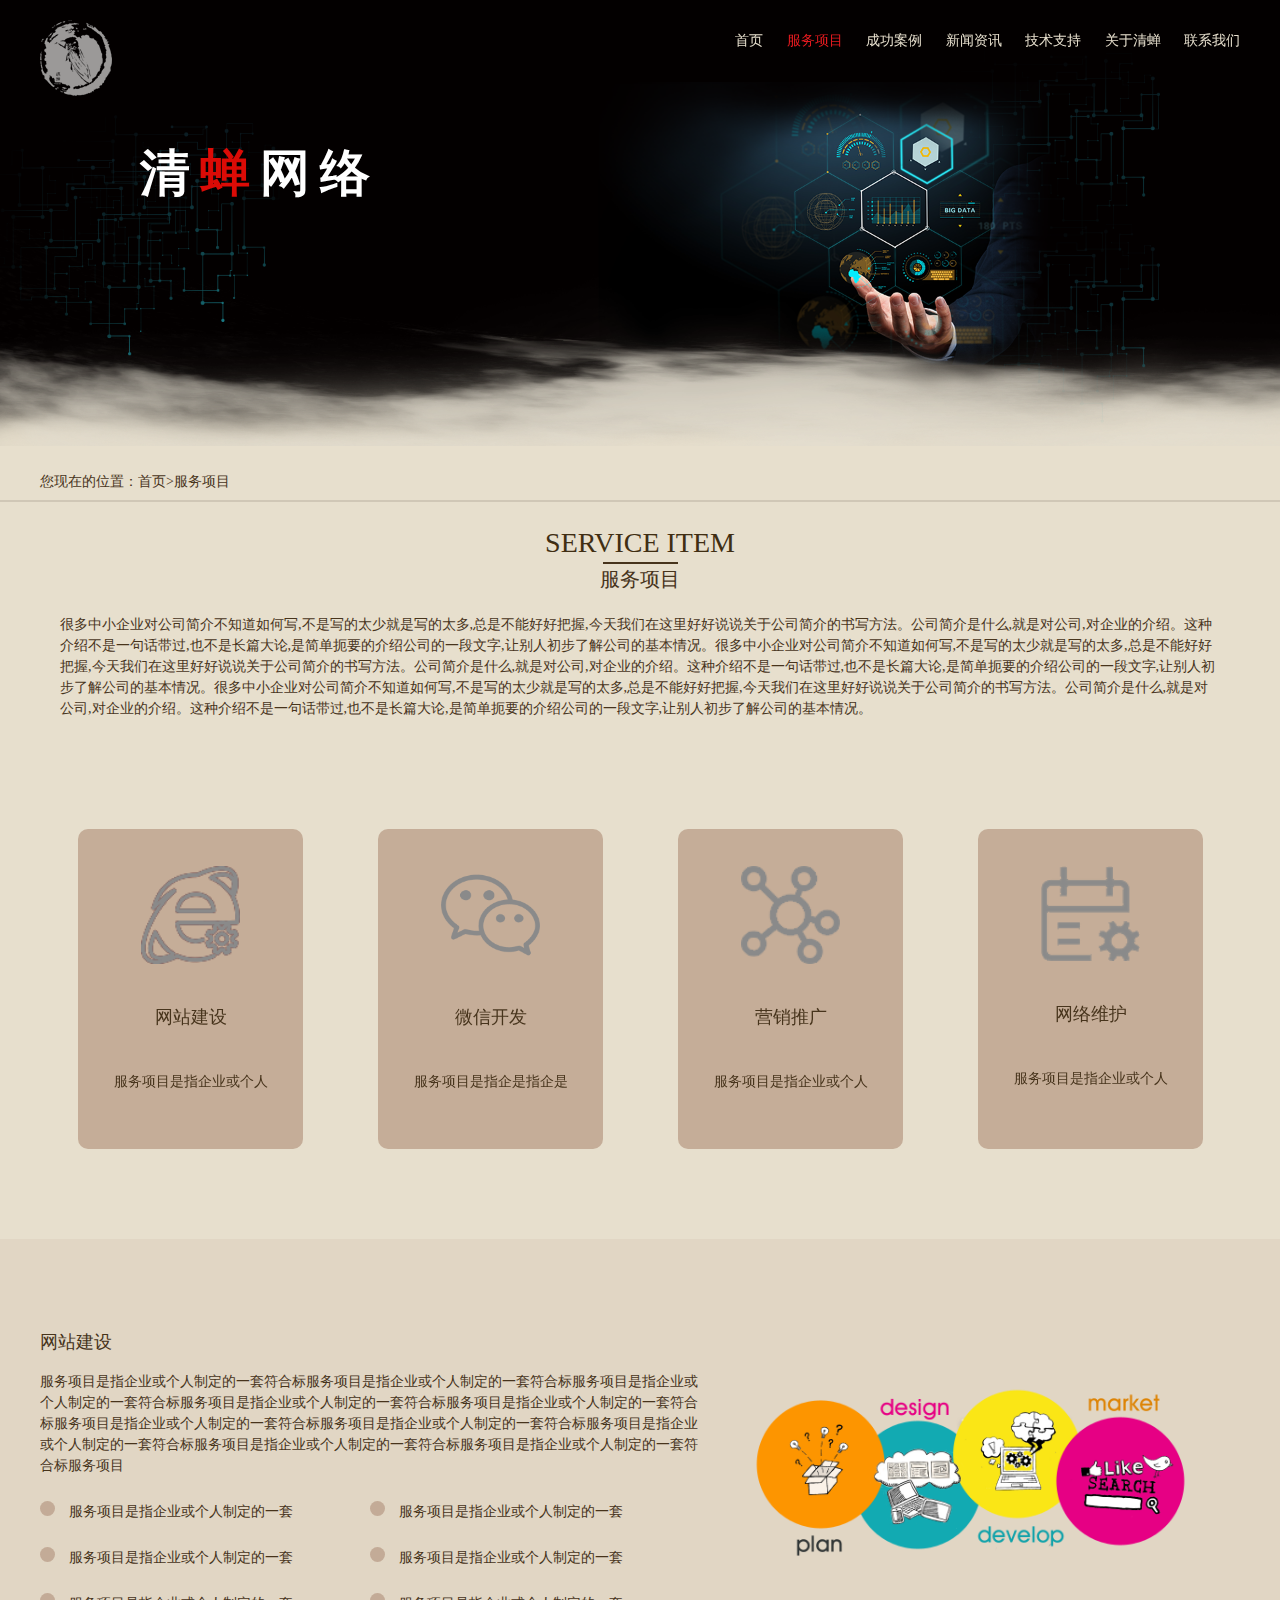
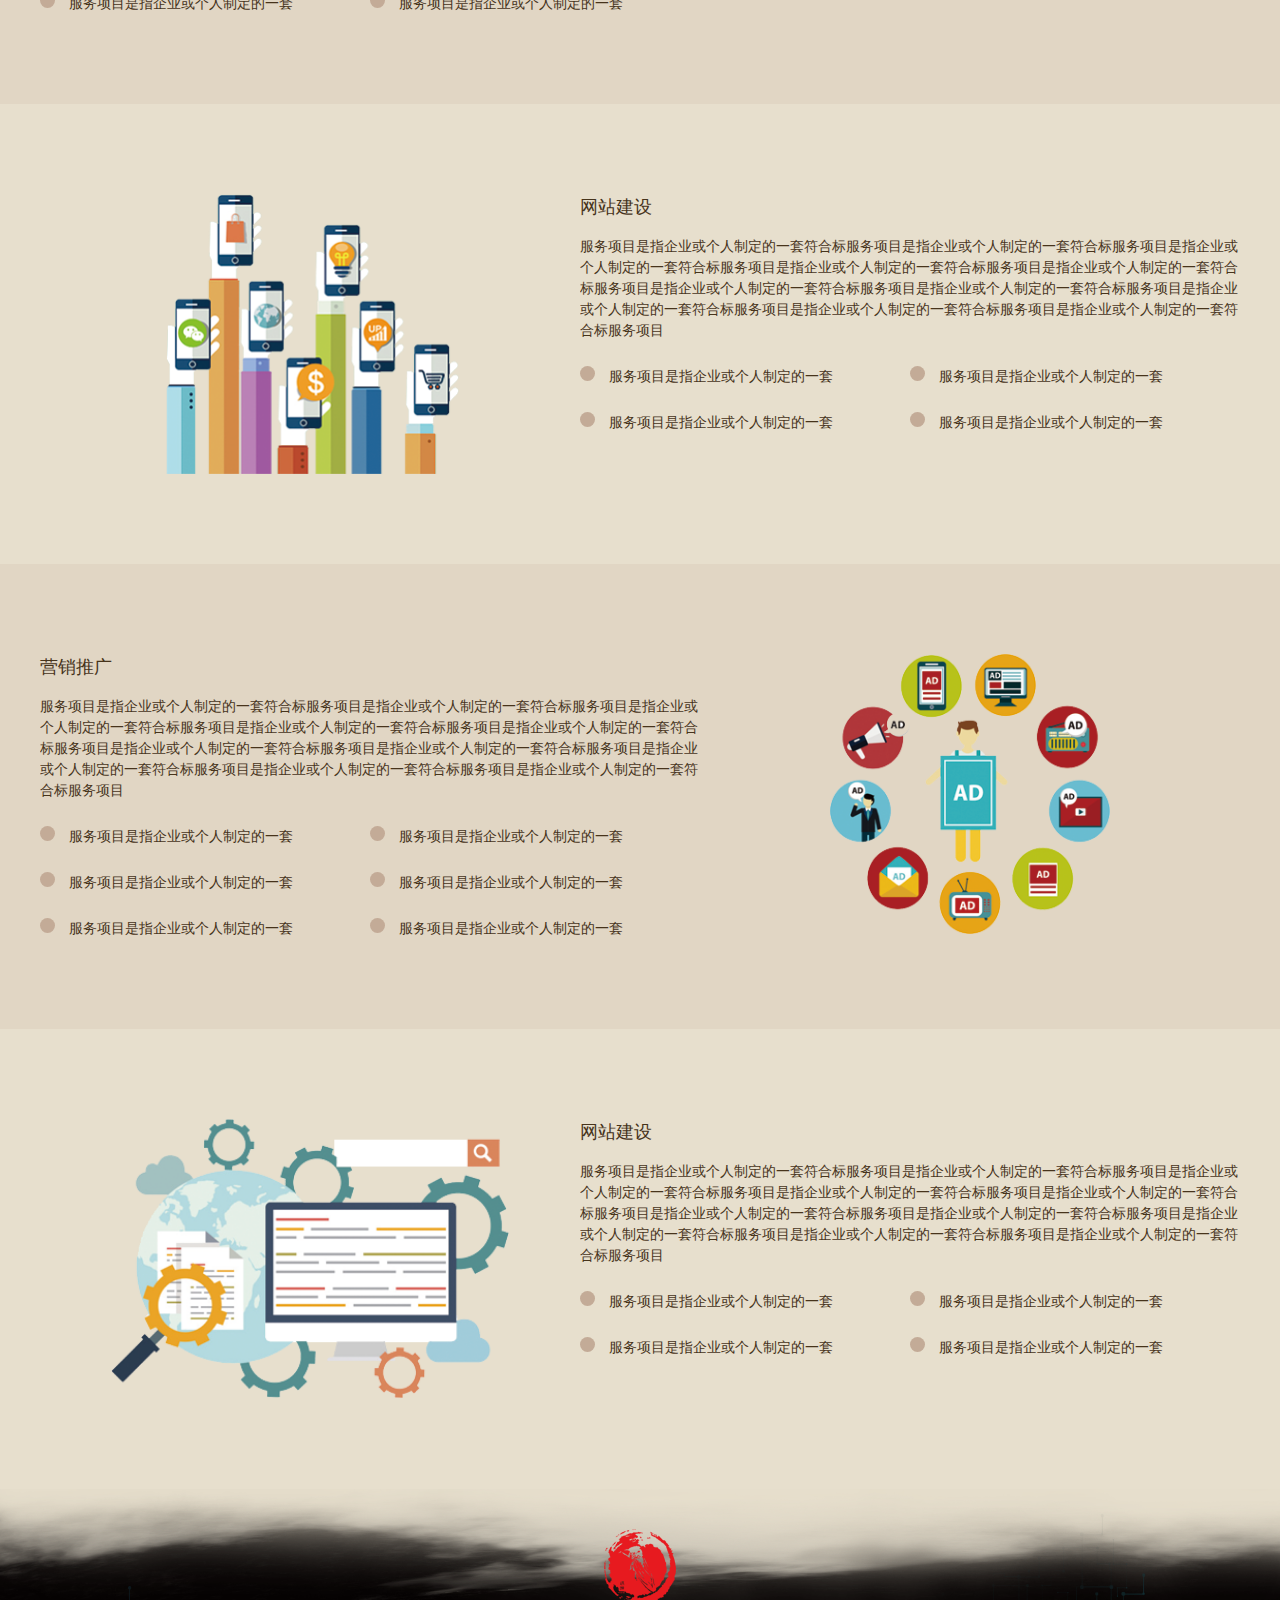
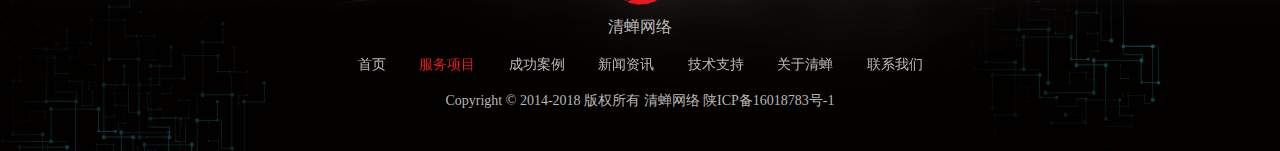
<file: service.html>
<!doctype html>
<html lang="en">

<head>
  <meta charset="UTF-8">
  <meta name="apple-mobile-web-app-capable" content="yes">
  <meta name="apple-mobile-web-app-status-bar-style" content="white">
  <meta http-equiv="X-UA-Compatible" content="ie=edge">
  <link rel="stylesheet" href="css/common.css">
  <link rel="stylesheet" href="css/style.css">
  <link rel="stylesheet" href="css/hover-min.css">
  <title>清蝉网络</title>
</head>
<!--[if IE]>
	<style type="text/css">
	   .templet_lis {
	     min-height: 300px;
	   }

     .service-lis-wrapper {
	     min-height: 400px;
	   }
	</style>

 <![endif]-->
<body>
  <div class="container">
    <div class="content_wrapper">
      <ul class="text-right header fix-top">
        <div class="top-logo float__left"><img src="images/top_logo.png" alt=""></div>
        <li class="hvr-grow"><a href="index.html">首页</a></li>
        <li class="now hvr-grow"><a href="#">服务项目</a></li>
        <li class="hvr-grow"><a href="index.html#case">成功案例</a></li>
        <li class="hvr-grow"><a href="news.html">新闻资讯</a></li>
        <li class="hvr-grow"><a href="technology.html">技术支持</a></li>
        <li class="hvr-grow"><a href="about.html">关于清蝉</a></li>
        <li class="hvr-grow"><a href="contact.html">联系我们</a></li>
      </ul>
    </div>
    <div class="banner_wrapper">
      <img src="images/index_banner.png" alt="">
      <div class="banner-word">清<label>蝉</label>网络</div>
    </div>
    <div class="nav-title">
      <div class="content_wrapper">
        <p>您现在的位置：首页>服务项目</p>
      </div>
    </div>
    <div class="content_wrapper">
      <div class="content-box">
        <div class="content-title text-center">
          <h1>SERVICE ITEM <span class="line"></span></h1>
          <p>服务项目</p>
        </div>
        <p> 很多中小企业对公司简介不知道如何写,不是写的太少就是写的太多,总是不能好好把握,今天我们在这里好好说说关于公司简介的书写方法。公司简介是什么,就是对公司,对企业的介绍。这种介绍不是一句话带过,也不是长篇大论,是简单扼要的介绍公司的一段文字,让别人初步了解公司的基本情况。很多中小企业对公司简介不知道如何写,不是写的太少就是写的太多,总是不能好好把握,今天我们在这里好好说说关于公司简介的书写方法。公司简介是什么,就是对公司,对企业的介绍。这种介绍不是一句话带过,也不是长篇大论,是简单扼要的介绍公司的一段文字,让别人初步了解公司的基本情况。很多中小企业对公司简介不知道如何写,不是写的太少就是写的太多,总是不能好好把握,今天我们在这里好好说说关于公司简介的书写方法。公司简介是什么,就是对公司,对企业的介绍。这种介绍不是一句话带过,也不是长篇大论,是简单扼要的介绍公司的一段文字,让别人初步了解公司的基本情况。
        </p>
        <dl class="templet_lis templet_service service-wrapper clear-float">
          <ul class="clear-float">
            <li class="animated object-visible fadeInLeft" data-animation-effect="fadeInLeft" data-effect-delay="400">
              <div class="lis-box hvr-float">
                <div class="service_img net">
                  <img src="images/service_net.png" alt="" class="img-default">
                  <img src="images/service_ne_tactive.png" alt="" class="img-active">
                </div>
                <h1>网站建设</h1>
                <p class="text-hidden-lines">服务项目是指企业或个人制定的一套符合标</p>
              </div>
            </li>
            <li class="animated object-visible fadeInLeft " data-animation-effect="fadeInLeft" data-effect-delay="400">
              <div class="lis-box  hvr-float">
                <div class="service_img wechat">
                  <img src="images/service_wechat.png" alt="" class="img-default">
                  <img src="images/service_wechat_active.png" alt="" class="img-active">
                </div>
                <h1>微信开发</h1>
                <p class="text-hidden-lines">服务项目是指企是指企是指企业或个人制定的一套符合标</p>
              </div>
            </li>
            <li class="animated object-visible fadeInRight" data-animation-effect="fadeInRight" data-effect-delay="400">
              <div class="lis-box  hvr-float">
                <div class="service_img market">
                  <img src="images/service_market.png" alt="" class="img-default">
                  <img src="images/service_market_active.png" alt="" class="img-active">
                </div>
                <h1>营销推广</h1>
                <p class="text-hidden-lines">服务项目是指企业或个人制定的一套符合标</p>
              </div>
            </li>
            <li class="animated object-visible fadeInRight" data-animation-effect="fadeInRight" data-effect-delay="400">
              <div class="lis-box hvr-float">
                <div class="service_img protect">
                  <img src="images/service_protect.png" alt="" class="img-default">
                  <img src="images/service_protect_active.png" alt="" class="img-active">
                </div>
                <h1>网络维护</h1>
                <p class="text-hidden-lines">服务项目是指企业或个人制定的一套符合标</p>
              </div>
            </li>
          </ul>
        </dl>
      </div>
    </div>
    <div class="service-lis-wrapper service-lis-wrapper1">
      <div class="content_wrapper">
        <div class="serviceWrapper clear-float">
          <div class="service-left float__left">
            <h2>网站建设</h2>
            <p class="text-hidden-lines">服务项目是指企业或个人制定的一套符合标服务项目是指企业或个人制定的一套符合标服务项目是指企业或个人制定的一套符合标服务项目是指企业或个人制定的一套符合标服务项目是指企业或个人制定的一套符合标服务项目是指企业或个人制定的一套符合标服务项目是指企业或个人制定的一套符合标服务项目是指企业或个人制定的一套符合标服务项目是指企业或个人制定的一套符合标服务项目是指企业或个人制定的一套符合标服务项目</p>
            <ul class="clear-float">
              <li class="text-hidden-line">
                <span></span> 服务项目是指企业或个人制定的一套
              </li>
              <li class="text-hidden-line">
                <span></span> 服务项目是指企业或个人制定的一套
              </li>
              <li class="text-hidden-line">
                <span></span> 服务项目是指企业或个人制定的一套
              </li>
              <li class="text-hidden-line">
                <span></span> 服务项目是指企业或个人制定的一套
              </li>
              <li class="text-hidden-line">
                <span></span> 服务项目是指企业或个人制定的一套
              </li>
              <li class="text-hidden-line">
                <span></span> 服务项目是指企业或个人制定的一套
              </li>
            </ul>
          </div>
          <div class="service-right float__left">
            <div class="img-box service-img hvr-grow">
              <img src="images/net.png" alt="">
            </div>
          </div>
        </div>
      </div>
    </div>
    <div class="service-lis-wrapper">
      <div class="content_wrapper">
        <div class="serviceWrapper clear-float">
          <div class="service-right float__left">
            <div class="img-box service-img hvr-grow">
              <img src="images/wechat.png" alt="">
            </div>
          </div>
          <div class="service-left float__left">
            <h2>网站建设</h2>
            <p class="text-hidden-lines">服务项目是指企业或个人制定的一套符合标服务项目是指企业或个人制定的一套符合标服务项目是指企业或个人制定的一套符合标服务项目是指企业或个人制定的一套符合标服务项目是指企业或个人制定的一套符合标服务项目是指企业或个人制定的一套符合标服务项目是指企业或个人制定的一套符合标服务项目是指企业或个人制定的一套符合标服务项目是指企业或个人制定的一套符合标服务项目是指企业或个人制定的一套符合标服务项目</p>
            <ul class="clear-float">
              <li class="text-hidden-line">
                <span></span> 服务项目是指企业或个人制定的一套
              </li>
              <li class="text-hidden-line">
                <span></span> 服务项目是指企业或个人制定的一套
              </li>
              <li class="text-hidden-line">
                <span></span> 服务项目是指企业或个人制定的一套
              </li>
              <li class="text-hidden-line">
                <span></span> 服务项目是指企业或个人制定的一套
              </li>
            </ul>
          </div>
        </div>
      </div>
    </div>
    <div class="service-lis-wrapper service-lis-wrapper1">
      <div class="content_wrapper">
        <div class="serviceWrapper clear-float">
          <div class="service-left float__left">
            <h2>营销推广</h2>
            <p class="text-hidden-lines">服务项目是指企业或个人制定的一套符合标服务项目是指企业或个人制定的一套符合标服务项目是指企业或个人制定的一套符合标服务项目是指企业或个人制定的一套符合标服务项目是指企业或个人制定的一套符合标服务项目是指企业或个人制定的一套符合标服务项目是指企业或个人制定的一套符合标服务项目是指企业或个人制定的一套符合标服务项目是指企业或个人制定的一套符合标服务项目是指企业或个人制定的一套符合标服务项目</p>
            <ul class="clear-float">
              <li class="text-hidden-line">
                <span></span> 服务项目是指企业或个人制定的一套
              </li>
              <li class="text-hidden-line">
                <span></span> 服务项目是指企业或个人制定的一套
              </li>
              <li class="text-hidden-line">
                <span></span> 服务项目是指企业或个人制定的一套
              </li>
              <li class="text-hidden-line">
                <span></span> 服务项目是指企业或个人制定的一套
              </li>
              <li class="text-hidden-line">
                <span></span> 服务项目是指企业或个人制定的一套
              </li>
              <li class="text-hidden-line">
                <span></span> 服务项目是指企业或个人制定的一套
              </li>
            </ul>
          </div>
          <div class="service-right float__left">
            <div class="img-box service-img hvr-grow">
              <img src="images/market.png" alt="">
            </div>
          </div>
        </div>
      </div>
    </div>
    <div class="service-lis-wrapper">
      <div class="content_wrapper">
        <div class="serviceWrapper clear-float">
          <div class="service-right float__left">
            <div class="img-box service-img hvr-grow">
              <img src="images/we2.png" alt="">
            </div>
          </div>
          <div class="service-left float__left">
            <h2>网站建设</h2>
            <p class="text-hidden-lines">服务项目是指企业或个人制定的一套符合标服务项目是指企业或个人制定的一套符合标服务项目是指企业或个人制定的一套符合标服务项目是指企业或个人制定的一套符合标服务项目是指企业或个人制定的一套符合标服务项目是指企业或个人制定的一套符合标服务项目是指企业或个人制定的一套符合标服务项目是指企业或个人制定的一套符合标服务项目是指企业或个人制定的一套符合标服务项目是指企业或个人制定的一套符合标服务项目</p>
            <ul class="clear-float">
              <li class="text-hidden-line">
                <span></span> 服务项目是指企业或个人制定的一套
              </li>
              <li class="text-hidden-line">
                <span></span> 服务项目是指企业或个人制定的一套
              </li>
              <li class="text-hidden-line">
                <span></span> 服务项目是指企业或个人制定的一套
              </li>
              <li class="text-hidden-line">
                <span></span> 服务项目是指企业或个人制定的一套
              </li>
            </ul>
          </div>
        </div>
      </div>
    </div>
    <!-- 底部 -->
    <div class="footer">
      <div class="foot_wrapper text-center">
        <img src="images/foot_logo.png" alt="">
        <h2>清蝉网络</h2>
        <ul>
          <li class="hvr-grow"><a href="index.html">首页</a></li>
          <li class="now hvr-grow"><a href="#">服务项目</a></li>
          <li class="hvr-grow"><a href="index.html#case">成功案例</a></li>
          <li class="hvr-grow"><a href="news.html">新闻资讯</a></li>
          <li class="hvr-grow"><a href="technology.html">技术支持</a></li>
          <li class="hvr-grow"><a href="about.html">关于清蝉</a></li>
          <li class="hvr-grow"><a href="contact.html">联系我们</a></li>
        </ul>
        <p>Copyright © 2014-2018 版权所有 清蝉网络 陕ICP备16018783号-1</p>
      </div>
    </div>
  </div>
</body>

</html>
</file>
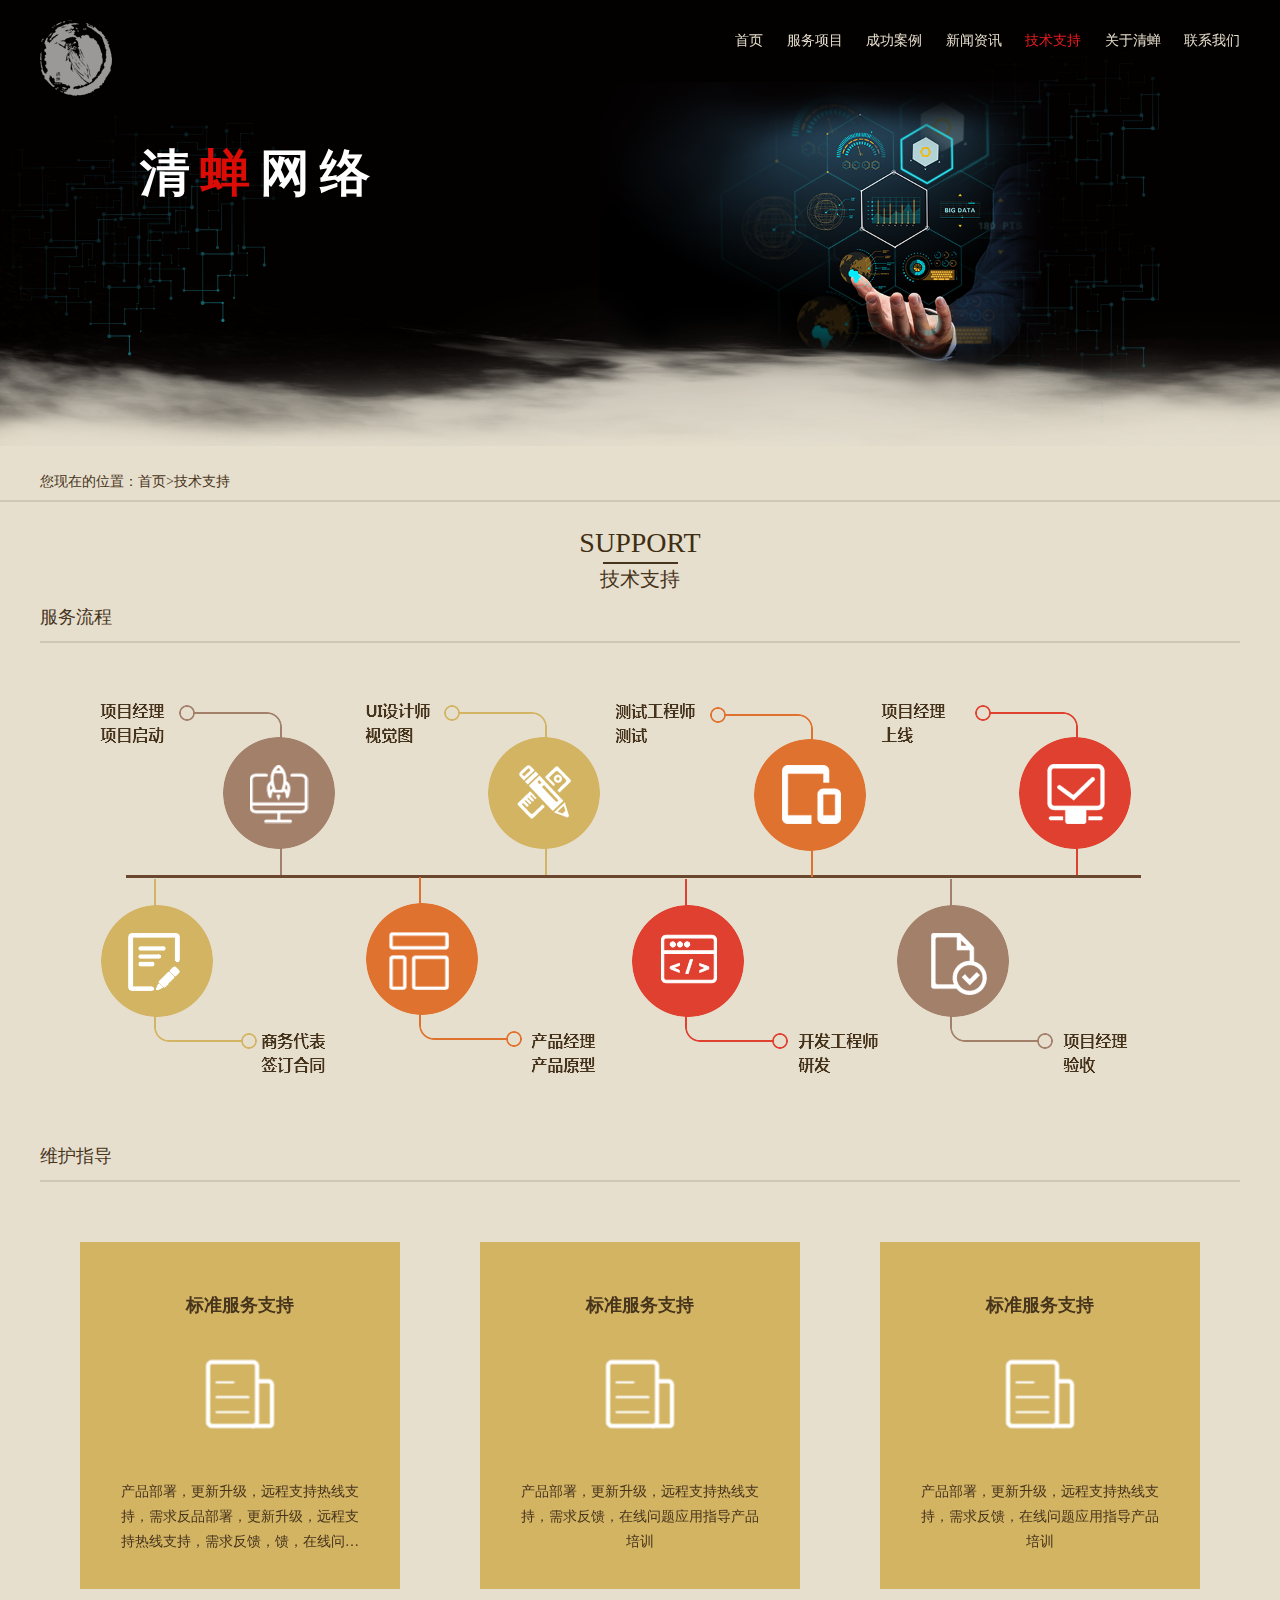
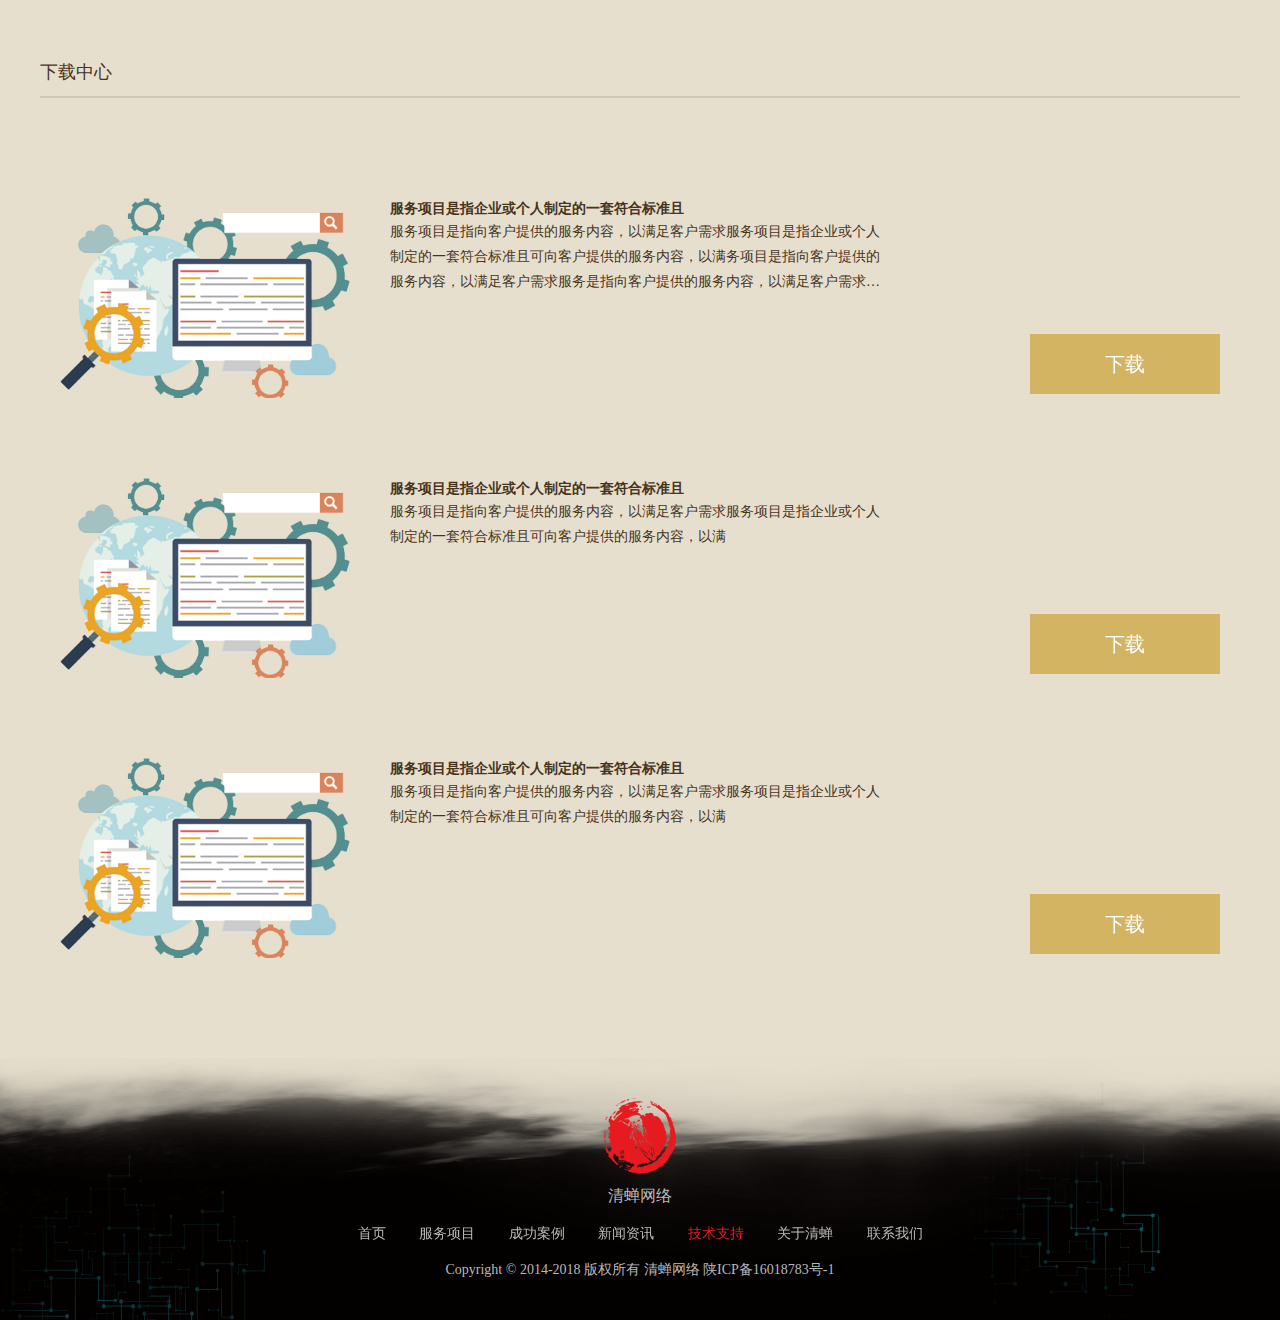
<file: technology.html>
<!doctype html>
<html lang="en">

<head>
  <meta charset="UTF-8">
  <meta name="apple-mobile-web-app-capable" content="yes">
  <meta name="apple-mobile-web-app-status-bar-style" content="white">
  <meta http-equiv="X-UA-Compatible" content="ie=edge">
  <link rel="stylesheet" href="css/common.css">
  <link rel="stylesheet" href="css/style.css">
  <link rel="stylesheet" href="css/hover-min.css">
  <title>清蝉网络</title>
</head>
<!--[if IE]>
	<style type="text/css">
	   .templet_lis {
	     min-height: 300px;
	   }

     .support-wrapper {
	     min-height: 500px;
	   }

     .support-wrapper.support-download {
       min-height: 1000px;
     }

     .support-wrapper.support-download .support dd {
       height: 300px;
     }
	</style>

 <![endif]-->
<body>
  <div class="container">
    <div class="content_wrapper">
      <ul class="text-right header fix-top">
        <div class="top-logo float__left"><img src="images/top_logo.png" alt=""></div>
        <li class="hvr-grow"><a href="index.html">首页</a></li>
        <li class="hvr-grow"><a href="service.html">服务项目</a></li>
        <li class="hvr-grow"><a href="index.html#case">成功案例</a></li>
        <li class="hvr-grow"><a href="news.html">新闻资讯</a></li>
        <li class="now hvr-grow"><a href="#">技术支持</a></li>
        <li class="hvr-grow"><a href="about.html">关于清蝉</a></li>
        <li class="hvr-grow"><a href="contact.html">联系我们</a></li>
      </ul>
    </div>
    <div class="banner_wrapper">
      <img src="images/index_banner.png" alt="">
      <div class="banner-word">清<label>蝉</label>网络</div>
    </div>
    <div class="nav-title">
      <div class="content_wrapper">
        <p>您现在的位置：首页>技术支持</p>
      </div>
    </div>
    <div class="content_wrapper">
      <div class="content-box">
        <div class="content-title text-center">
          <h1>SUPPORT <span class="line"></span></h1>
          <p>技术支持</p>
        </div>
        <div class="support-wrapper">
          <h1>服务流程</h1>
          <div class="support-img hvr-grow"><img src="images/support_img.png" alt=""></div>
        </div>
        <div class="support-wrapper">
          <h1>维护指导</h1>
          <ul class="support clear-float text-center">
            <li class="hvr-float">
              <a href="#">
                <div class="support-li">
                  <h1>标准服务支持</h1>
                  <div class="lis-img"><img src="images/support_01.png" alt=""></div>
                  <p class="text-hidden-lines">产品部署，更新升级，远程支持热线支持，需求反品部署，更新升级，远程支持热线支持，需求反馈，馈，在线问题应用指导产品培训</p>
                </div>
              </a>
            </li>
            <li class="hvr-float">
              <a href="#">
                <div class="support-li">
                  <h1>标准服务支持</h1>
                  <div class="lis-img"><img src="images/support_01.png" alt=""></div>
                  <p class="text-hidden-lines">产品部署，更新升级，远程支持热线支持，需求反馈，在线问题应用指导产品培训</p>
                </div>
              </a>
            </li>
            <li class="hvr-float">
              <a href="#">
                <div class="support-li">
                  <h1>标准服务支持</h1>
                  <div class="lis-img"><img src="images/support_01.png" alt=""></div>
                  <p class="text-hidden-lines">产品部署，更新升级，远程支持热线支持，需求反馈，在线问题应用指导产品培训</p>
                </div>
              </a>
            </li>
          </ul>
        </div>
        <div class="support-wrapper support-download">
          <h1>下载中心</h1>
          <dl class="support clear-float">
            <dd class="clear-float">
              <div class="download-left float__left hvr-grow">
                <img src="images/we2.png" alt="">
              </div>
              <div class="download-right float__right">
                <p class="text-hidden-line">服务项目是指企业或个人制定的一套符合标准且</p>
                <h3 class="text-hidden-lines">服务项目是指向客户提供的服务内容，以满足客户需求服务项目是指企业或个人制定的一套符合标准且可向客户提供的服务内容，以满务项目是指向客户提供的服务内容，以满足客户需求服务是指向客户提供的服务内容，以满足客户需求服务项目是指企业或个人制定的一套符合标准且可向客户提供的服务内容，以满务项目是指向客户提供的服务内容，以满足客户需求服务项目是指企业或个人制定项目是指企业或个人制定的一套符合标准且可向客户提供的服务内容，以满</h3>
                <a href="images/we2.png" download="we2.png" class="float__right hvr-glow">下载</a>
              </div>
            </dd>
            <dd class="clear-float">
              <div class="download-left float__left hvr-grow">
                <img src="images/we2.png" alt="">
              </div>
              <div class="download-right float__right">
                <p class="text-hidden-line">服务项目是指企业或个人制定的一套符合标准且</p>
                <h3 class="text-hidden-lines">服务项目是指向客户提供的服务内容，以满足客户需求服务项目是指企业或个人制定的一套符合标准且可向客户提供的服务内容，以满</h3>
                <a href="images/we2.png" download="we2.png" class="float__right hvr-glow">下载</a>
              </div>
            </dd>
            <dd class="clear-float">
              <div class="download-left float__left hvr-grow">
                <img src="images/we2.png" alt="">
              </div>
              <div class="download-right float__right">
                <p class="text-hidden-line">服务项目是指企业或个人制定的一套符合标准且</p>
                <h3 class="text-hidden-lines">服务项目是指向客户提供的服务内容，以满足客户需求服务项目是指企业或个人制定的一套符合标准且可向客户提供的服务内容，以满</h3>
                <a href="images/we2.png" download="we2.png" class="float__right hvr-glow">下载</a>
              </div>
            </dd>
          </dl>
        </div>
      </div>
    </div>
    <!-- 底部 -->
    <div class="footer">
      <div class="foot_wrapper text-center">
        <img src="images/foot_logo.png" alt="">
        <h2>清蝉网络</h2>
        <ul>
          <li class="hvr-grow"><a href="index.html">首页</a></li>
          <li class="hvr-grow"><a href="service.html">服务项目</a></li>
          <li class="hvr-grow"><a href="index.html#case">成功案例</a></li>
          <li class="hvr-grow"><a href="news.html">新闻资讯</a></li>
          <li class="now hvr-grow"><a href="#">技术支持</a></li>
          <li class="hvr-grow"><a href="about.html">关于清蝉</a></li>
          <li class="hvr-grow"><a href="contact.html">联系我们</a></li>
        </ul>
        <p>Copyright © 2014-2018 版权所有 清蝉网络 陕ICP备16018783号-1</p>
      </div>
    </div>
  </div>
</body>

</html>
</file>
<file: css/common.css>
body {
  line-height: 1.5;
  font-family: 'medium', '微软雅黑', '黑体';
  background: #e7dfcd;
  font-size: 14px;
}

* {
  -moz-box-sizing: border-box;
  -webkit-box-sizing: border-box;
  -o-box-sizing: border-box;
  -ms-box-sizing: border-box;
  box-sizing: border-box;
  padding: 0;
  margin: 0;
}

ul, li {
  list-style: none;
}

a {
  text-decoration: none;
  color: inherit;
}

a:hover {
  text-decoration: none;
}

h1, h2, h3, h4, h5, h6 {
  font-weight: normal;
}

input,textarea,button {
  background: none;
  border: 0;
  outline: none;
  font-size: 16px;
  width: 90%;
  color: #5f5649;
  overflow: none;
}

.ver-center {
  -webkit-display: flex;
  display: flex;
  -webkit-align-items: center;
  -ms-flex-align: center;
  align-items: center;
  -webkit-justify-content: center;
  -ms-justify-content: center;
  justify-content: center;
}

.clear-float::after {
  content: '';
  display: block;
  clear: both;
}

.word_rl {
  writing-mode: tb-rl;
  -webkit-writing-mode: vertical-rl;
  writing-mode: vertical-rl;
}

.text-hidden-line {
  overflow: hidden;
  text-overflow: ellipsis;
  white-space: nowrap;
}

.text-hidden-lines {
  overflow: hidden;
  text-overflow: ellipsis;
  display: -webkit-box;
  -webkit-box-orient: vertical;
}

.float__left {
  float: left;
}

.float__right {
  float: right;
}

.text-center {
  text-align: center;
}

.text-left {
  text-align: left;
}

.text-right {
  text-align: right;
}

.fix-top {
  position: absolute;
  margin: auto;
  top: 0;
  width: 100%;
  z-index: 999;
}

.case01 {
  background: #c5ad98;
}

.case02 {
  background: #e44419;
}

.case03 {
  background: #d69a66;
}

.case04 {
  background: #ad9a6e;
}

.case05 {
  background: #e71a1f;
}

.case06 {
  background: #a77c57;
}

.case07 {
  background: #c5ad98;
}
</file>
<file: css/style.css>
@charset "UTF-8";
.container {
  width: 100%;
}

.content_wrapper {
  width: 1200px;
  margin: 0 auto;
}

h1 {
  font-size: 18px;
  color: #47341c;
}

h3 {
  font-size: 14px;
  color: #47341c;
}

h4 {
  font-size: 22px;
  color: #47341c;
  font-weight: bold;
}

h5 {
  font-size: 16px;
  color: #47341c;
}

img {
  border: 0;
}

p {
  font-size: 14px;
  color: #47341c;
}

.header {
  width: 1200px;
  height: 80px;
  line-height: 80px;
  font-size: 14px;
  color: #e7dfcd;
}

.header li {
  display: inline-block;
  height: 100%;
  padding: 0 10px;
  transition: color 1s;
  -moz-transition: color 1s;
  /* Firefox 4 */
  -webkit-transition: color 1s;
  /* Safari 和 Chrome */
  -o-transition: color 1s;
  /* Opera */
}

.header li:last-child {
  padding-right: 0;
}

.header li:active,
.header li:hover {
  color: #e71a1f;
}

.header .now {
  color: #e71a1f;
}

.top-logo {
  position: relative;
  top: 20px;
}

.banner_wrapper {
  width: 100%;
  position: relative;
}

.banner_wrapper .banner-word {
  position: absolute;
  width: 1000px;
  margin: auto;
  left: 0;
  right: 0;
  top: 30%;
  font-size: 50px;
  color: #fff;
  letter-spacing: 10px;
  font-weight: bold;
}

.banner_wrapper .banner-word label {
  color: #db0b06;
}

.banner_wrapper img {
  width: 100%;
}

.templet_title label {
  display: block;
  width: 45px;
  text-align: center;
  padding: 18px 13px;
  min-height: 115px;
  background: #e71a1f;
  border-radius: 10px;
  font-size: 18px;
  line-height: 20px;
  color: #fff;
}

.templet_title p {
  width: 60%;
  height: 328px;
  font-size: 16px;
  overflow: hidden;
  color: #47341c;
  *display: inline;
  *writing-mode: tb-rl;
}

.templet_title div {
  padding: 0 15px;
}

.templet_lis {
  text-align: center;
  padding: 90px 0;
}

.templet_lis .templet_title {
  width: 20%;
}

.templet_lis ul {
  width: 100%;
}

.templet_lis ul li {
  width: 20%;
  float: left;
  transition: all 1s;
  -moz-transition: all 1s;
  /* Firefox 4 */
  -webkit-transition: all 1s;
  /* Safari 和 Chrome */
  -o-transition: all 1s;
  /* Opera */
}

.templet_lis ul li h1 {
  margin: 40px 0 20px;
}

.templet_lis ul li p {
  height: 38px;
  -webkit-line-clamp: 2;
}

.templet_lis ul li .lis-box {
  width: 75%;
  margin: 0 auto;
  padding: 37px 10px;
  height: 320px;
  background: #c5ad98;
  border-radius: 10px;
}

.templet_lis ul li .lis-box .service_img {
  width: 60%;
  margin: 0 auto;
}

.templet_lis ul li .lis-box .service_img .img-active {
  display: none;
}

.templet_lis ul li .lis-box .service_img img {
  display: block;
  margin: 0 auto;
  width: 80%;
}

.templet_lis ul li:hover .lis-box .service_img .img-active {
  display: block;
}

.templet_lis ul li:hover .lis-box .service_img .img-default {
  display: none;
}

.case_wrapper {
  width: 100%;
  background: url("../images/case_bg.png") no-repeat center;
  background-size: 100% 100%;
  padding: 40px 0;
}

.case_wrapper .templet_title {
  width: 20%;
}

.case_wrapper .case-left {
  width: 80%;
  position: relative;
}

.case_wrapper .case-left .arrow-box {
  width: 135px;
  position: absolute;
  left: 540px;
  bottom: -5px;
}

.case_wrapper .case-left .arrow-box img {
  width: 100%;
}

.case_wrapper .case-left ul {
  width: 675px;
}

.case_wrapper .case-left li {
  height: 130px;
  float: left;
}

.case_wrapper .case-left li img {
  width: 90%;
  display: block;
  margin: 0 auto;
}

.case_wrapper .case-left .case-01 {
  width: 135px;
}

.case_wrapper .case-left .case-02 {
  width: 270px;
}

.case_wrapper .case-left .case-03 {
  width: 330px;
}

.about-lis {
  padding: 40px 0;
}

.about-lis .templet_title {
  width: 15%;
}

.carousel-inner > .item > a > img, .carousel-inner > .item > img, .img-responsive, .thumbnail a > img, .thumbnail > img {
  display: block;
  max-width: 100%;
  height: auto;
}

.carousel {
  position: relative;
}

.carousel-inner {
  position: relative;
  width: 100%;
  height: 210px;
  overflow: hidden;
}

.carousel-inner > .item {
  position: relative;
  display: none;
  -webkit-transition: .6s ease-in-out left;
  -o-transition: .6s ease-in-out left;
  transition: .6s ease-in-out left;
}

.carousel-inner > .item > a > img, .carousel-inner > .item > img {
  line-height: 1;
}

@media all and (transform-3d), (-webkit-transform-3d) {
  .carousel-inner > .item {
    -webkit-transition: -webkit-transform .6s ease-in-out;
    -o-transition: -o-transform .6s ease-in-out;
    transition: transform .6s ease-in-out;
    -webkit-backface-visibility: hidden;
    backface-visibility: hidden;
    -webkit-perspective: 1000px;
    perspective: 1000px;
  }
  .carousel-inner > .item.active.right, .carousel-inner > .item.next {
    left: 0;
    -webkit-transform: translate3d(100%, 0, 0);
    transform: translate3d(100%, 0, 0);
  }
  .carousel-inner > .item.active.left, .carousel-inner > .item.prev {
    left: 0;
    -webkit-transform: translate3d(-100%, 0, 0);
    transform: translate3d(-100%, 0, 0);
  }
  .carousel-inner > .item.active, .carousel-inner > .item.next.left, .carousel-inner > .item.prev.right {
    left: 0;
    -webkit-transform: translate3d(0, 0, 0);
    transform: translate3d(0, 0, 0);
  }
}

.carousel-inner > .active, .carousel-inner > .next, .carousel-inner > .prev {
  display: block;
}

.carousel-inner > .active {
  left: 0;
}

.carousel-inner > .next, .carousel-inner > .prev {
  position: absolute;
  top: 0;
  width: 100%;
}

.carousel-inner > .next {
  left: 100%;
}

.carousel-inner > .prev {
  left: -100%;
}

.carousel-inner > .next.left, .carousel-inner > .prev.right {
  left: 0;
}

.carousel-inner > .active.left {
  left: -100%;
}

.carousel-inner > .active.right {
  left: 100%;
}

.about_right {
  width: 85%;
}

.about_right .net_img {
  width: 270px;
  height: 260px;
  overflow: hidden;
  position: absolute;
  top: 35px;
  left: -24%;
}

.about_right .net_img img {
  width: 100%;
}

.about_right .net_info {
  width: 75%;
  height: 330px;
  border: 2px solid #dcc2ba;
  position: relative;
}

.about_right .net_info h1 {
  color: #8a655a;
  border-bottom: 2px solid #dcc2ba;
  padding: 30px 30px 10px 0;
}

.about_right .net_info p {
  padding: 35px 30px 50px 115px;
  height: 210px;
  -webkit-line-clamp: 6;
  line-height: 30px;
  text-indent: 2em;
}

.about_2nd {
  height: 210px;
}

.about_2nd .about_2nd_left {
  width: 12%;
  margin-right: 2%;
}

.about_2nd .about_2nd_left img {
  display: block;
  width: 90%;
  margin-left: 10%;
}

.about_2nd .about_2nd_right {
  width: 86%;
  height: 100%;
  -webkit-justify-content: left;
  -ms-justify-content: left;
  justify-content: left;
  padding-right: 20px;
}

.about_2nd .about_2nd_right li {
  width: 100%;
  font-size: 16px;
  color: #47341c;
}

.about_3rd {
  width: 100%;
}

.about_3rd li {
  width: 33.333%;
  float: left;
  padding: 60px;
  background: #d6c9ac;
}

.about_3rd li h3 {
  margin-bottom: 30px;
}

.about_3rd li p {
  margin-bottom: 60px;
  height: 63px;
  -webkit-line-clamp: 3;
}

.about_3rd li a {
  display: block;
  width: 150px;
  margin: 0 auto;
  height: 40px;
  line-height: 40px;
  font-size: 16px;
  color: #a0a0a0;
  border: 1px solid #a0a0a0;
}

.about_3rd li.active,
.about_3rd li:hover {
  background: #e1d4b5;
}

.news_wrapper {
  padding: 40px 0;
}

.news_wrapper dt {
  width: 100%;
  height: 45px;
  margin-bottom: 40px;
}

.news_wrapper dt span {
  display: block;
  width: 170px;
  height: 45px;
  margin: 0 auto;
  line-height: 45px;
  text-align: center;
  border-radius: 10px;
  background: #e71a1f;
  font-size: 18px;
  color: #fff;
}

.news_wrapper dd {
  width: 50%;
  float: left;
  padding: 25px 0;
}

.news_wrapper dd .news-time {
  width: 25%;
  font-size: 43px;
  color: #e71a1f;
  text-align: right;
  padding-right: 20px;
}

.news_wrapper dd .news-time small {
  display: block;
  font-size: 20px;
  color: #6e6045;
}

.news_wrapper dd .news-right {
  width: 68%;
}

.news_wrapper dd .news-right p {
  margin: 15px 0 8px;
}

.news_wrapper dd .news-right h3 {
  line-height: 25px;
  height: 50px;
  -webkit-line-clamp: 2;
}

.contact_wrapper {
  width: 100%;
}

.contact_wrapper li {
  width: 33.333%;
  float: left;
}

.contact_wrapper li .contact-left {
  width: 10%;
  display: inline-block;
  position: relative;
  top: -35px;
}

.contact_wrapper li .contact-left img {
  width: 90%;
  display: block;
  margin: 0 auto;
}

.contact_wrapper li .contact-right {
  min-height: 90px;
  padding-left: 20px;
  display: inline-block;
  border-left: 2px solid #b6a171;
}

.contact_wrapper li .contact-right p {
  height: 30px;
  line-height: 30px;
  font-size: 16px;
  color: #74695a;
}

.contact_wrapper li:last-child .contact-left {
  top: -17px;
}

.footer {
  width: 100%;
  padding: 40px 0;
  background: url("../images/foot_bg.png") no-repeat center;
  background-size: 100% 100%;
}

.foot_wrapper img {
  display: block;
  margin: 0 auto;
}

.foot_wrapper h2 {
  color: #bab9b9;
  font-size: 16px;
  margin-top: 10px;
}

.foot_wrapper ul li {
  display: inline-block;
  font-size: 14px;
  color: #bab9b9;
  padding: 15px;
  transition: color 1s;
  -moz-transition: color 1s;
  /* Firefox 4 */
  -webkit-transition: color 1s;
  /* Safari 和 Chrome */
  -o-transition: color 1s;
  /* Opera */
}

.foot_wrapper ul li.now,
.foot_wrapper ul li:active,
.foot_wrapper ul li:hover {
  color: #e71a1f;
}

.foot_wrapper p {
  color: #bab9b9;
}

.nav-title {
  width: 100%;
  height: 50px;
  line-height: 60px;
  border-bottom: 2px solid #d0c7b6;
}

.content-title {
  padding-top: 20px;
}

.content-title h1 {
  font-size: 28px;
  color: #402e13;
  position: relative;
}

.content-title h1 span {
  display: block;
  width: 75px;
  height: 2px;
  background: #47341c;
  position: absolute;
  margin: auto;
  left: 0;
  right: 0;
  bottom: 0;
}

.content-box p {
  padding: 20px;
}

.content-title p {
  font-size: 20px;
  padding: 0;
}

.content-box h4 {
  font-size: 18px;
  color: #402e13;
}

.content-box img {
  display: block;
  width: 90%;
  margin: 0 auto;
}

.contact-wrapper {
  width: 100%;
  padding: 70px 0;
}

.contact-wrapper .contact-left {
  width: 60%;
  float: left;
}

.contact-wrapper .contact-right {
  width: 40%;
  float: left;
}

.contact-wrapper .contact-right div {
  padding: 10px;
  border: 1px solid #a5a5a5;
  margin-bottom: 20px;
  color: #5f5649;
}

.contact-wrapper .contact-right div textarea {
  height: 100px;
  resize: none;
}

.contact-wrapper .contact-right button {
  width: 100%;
  height: 38px;
  background: #cacaca;
  font-size: 16px;
  color: #5f5649;
}

.tab {
  width: 100%;
}

.tab li {
  display: inline-block;
  padding: 10px 30px;
  border-radius: 10px;
  border-radius: 10px;
  background: #38270f;
  font-size: 18px;
  color: #fff;
  margin: 17px;
}

.news-wrapper {
  width: 100%;
  padding-top: 60px;
  display: none;
}

.news-wrapper dd {
  margin-bottom: 70px;
}

.news-wrapper dd:hover .news-left span, .news-wrapper dd:active .news-left span {
  background: url("../images/news_icon_active.png") no-repeat center;
  background-size: 100% 100%;
}

.news-wrapper .news-left {
  width: 15%;
  font-size: 28px;
  color: #402e13;
  line-height: 0.8;
}

.news-wrapper .news-left span {
  display: block;
  width: 40px;
  height: 40px;
  margin-top: 20px;
  background: url("../images/news_icon.png") no-repeat center;
  background-size: 100% 100%;
  transition: color 1s;
  -moz-transition: color 1s;
  /* Firefox 4 */
  -webkit-transition: color 1s;
  /* Safari 和 Chrome */
  -o-transition: color 1s;
  /* Opera */
}

.news-wrapper .news-left small {
  display: inline-block;
  width: 70px;
  height: 2px;
  background: #c3c3c3;
  position: relative;
  top: -10px;
}

.news-wrapper .news-middle {
  width: 60%;
}

.news-wrapper .news-middle p {
  padding: 0;
  margin-bottom: 18px;
}

.news-wrapper .news-right {
  width: 20%;
  overflow: hidden;
  height: 125px;
}

.news-wrapper .news-right img {
  display: block;
  margin: 0 auto;
  width: 80%;
}

.news-wrapper:first-child {
  display: block;
}

.tab-choose {
  width: 100%;
  text-align: center;
}

.tab-choose a {
  display: inline-block;
  width: 35px;
  height: 35px;
  background: #646565;
  font-size: 16px;
  color: #fff;
  text-align: center;
  line-height: 35px;
  margin: 0 10px;
}

.tab-choose .jp-previous {
  display: none;
}

.tab-choose .jp-next {
  display: none;
}

.templet_lis.service-wrapper ul {
  width: 100%;
}

.templet_lis.service-wrapper ul li {
  width: 25%;
}

.serviceWrapper {
  padding: 40px 0;
}

.serviceWrapper .service-left {
  width: 55%;
}

.serviceWrapper .service-right {
  width: 45%;
}

.service-lis-wrapper1 {
  background: #e1d6c4;
}

.service-lis-wrapper {
  padding: 50px 0;
  color: #46331b;
}

.service-lis-wrapper h2 {
  font-size: 18px;
  margin-bottom: 15px;
}

.service-lis-wrapper p {
  font-size: 14px;
}

.service-lis-wrapper ul li {
  width: 50%;
  float: left;
  font-size: 14px;
  margin-top: 25px;
}

.service-lis-wrapper ul li span {
  display: inline-block;
  width: 15px;
  height: 15px;
  border-radius: 50%;
  margin-right: 10px;
  background: #c3ab97;
}

.service-lis-wrapper .service-img {
  width: 100%;
  height: 280px;
  overflow: hidden;
}

.service-lis-wrapper .service-img img {
  height: 100%;
  display: block;
  margin: 0 auto;
}

.support-wrapper {
  width: 100%;
}

.support-wrapper h1 {
  border-bottom: 2px solid #d0c6b6;
  padding: 10px 0;
}

.support-wrapper .support-img {
  padding: 60px;
}

.support-wrapper .support-img img {
  width: 100%;
}

.support-wrapper .support {
  padding: 60px 0;
}

.support-wrapper .support li {
  float: left;
  width: 33.33333%;
}

.support-wrapper .support li .support-li {
  width: 80%;
  margin: 0 auto;
  background: #d2b463;
  padding: 40px 20px;
}

.support-wrapper .support li .support-li h1 {
  border-bottom: 0;
  font-weight: bold;
}

.support-wrapper .support li .support-li .lis-img {
  width: 25%;
  margin: 30px auto;
}

.support-wrapper .support li .support-li .lis-img img {
  width: 100%;
}

.support-wrapper .support li .support-li p {
  height: 90px;
  -webkit-line-clamp: 3;
  line-height: 25px;
}

.support-wrapper .support dd {
  padding: 40px 20px;
}

.support-wrapper .support dd .download-left {
  width: 25%;
  height: 200px;
  overflow: hidden;
}

.support-wrapper .support dd .download-left img {
  width: 100%;
}

.support-wrapper .support dd .download-right {
  width: 75%;
  padding-left: 40px;
}

.support-wrapper .support dd .download-right p {
  padding: 0;
  font-weight: bold;
}

.support-wrapper .support dd .download-right h3 {
  width: 60%;
  height: 75px;
  line-height: 25px;
  -webkit-line-clamp: 3;
  margin-bottom: 40px;
}

.support-wrapper .support dd .download-right a {
  display: block;
  width: 190px;
  height: 60px;
  background: #d2b463;
  font-size: 20px;
  color: #fff;
  text-align: center;
  line-height: 60px;
}
</file>
<file: css/animations.css>
/*!
Animate.css - http://daneden.me/animate
Licensed under the MIT license - http://opensource.org/licenses/MIT

Copyright (c) 2014 Daniel Eden
*/

@import url(animate.css);

/*
Theme Name: iDea - Clean & Powerful Bootstrap Theme
Author: HtmlCoder
Author URI: http://www.htmlcoder.me
Author e-mail: htmlcoder.me@gmail.com
Version: 1.0.0 
Created: July 2014
License URI: http://wrapbootstrap.com
File Description: Custom Animations
*/

/*Custom Animations*/

@-webkit-keyframes fadeInDownSmall {
  0% {
    opacity: 0;
    -webkit-transform: translate3d(0, -20px, 0);
    transform: translate3d(0, -20px, 0);
  }

  100% {
    opacity: 1;
    -webkit-transform: translate3d(0, 0, 0);
    transform: translate3d(0, 0, 0);
  }
}

@keyframes fadeInDownSmall {
  0% {
    opacity: 0;
    -webkit-transform: translate3d(0, -20px, 0);
    -ms-transform: translate3d(0, -20px, 0);
    transform: translate3d(0, -20px, 0);
  }

  100% {
    opacity: 1;
    -webkit-transform: translate3d(0, 0, 0);
    -ms-transform: translate3d(0, 0, 0);
    transform: translate3d(0, 0, 0);
  }
}

.fadeInDownSmall {
  -webkit-animation-name: fadeInDownSmall;
  animation-name: fadeInDownSmall;
}

@-webkit-keyframes fadeInLeftSmall {
  0% {
    opacity: 0;
    -webkit-transform: translate3d(-20px, 0, 0);
    transform: translate3d(-20px, 0, 0);
  }

  100% {
    opacity: 1;
    -webkit-transform: none;
    transform: none;
  }
}

@keyframes fadeInLeftSmall {
  0% {
    opacity: 0;
    -webkit-transform: translate3d(-20px, 0, 0);
    -ms-transform: translate3d(-20px, 0, 0);
    transform: translate3d(-20px, 0, 0);
  }

  100% {
    opacity: 1;
    -webkit-transform: none;
    -ms-transform: none;
    transform: none;
  }
}

.fadeInLeftSmall {
  -webkit-animation-name: fadeInLeftSmall;
  animation-name: fadeInLeftSmall;
}

@-webkit-keyframes fadeInRightSmall {
  0% {
    opacity: 0;
    -webkit-transform: translate3d(20px, 0, 0);
    transform: translate3d(20px, 0, 0);
  }

  100% {
    opacity: 1;
    -webkit-transform: none;
    transform: none;
  }
}

@keyframes fadeInRightSmall {
  0% {
    opacity: 0;
    -webkit-transform: translate3d(20px, 0, 0);
    -ms-transform: translate3d(20px, 0, 0);
    transform: translate3d(20px, 0, 0);
  }

  100% {
    opacity: 1;
    -webkit-transform: none;
    -ms-transform: none;
    transform: none;
  }
}

.fadeInRightSmall {
  -webkit-animation-name: fadeInRightSmall;
  animation-name: fadeInRightSmall;
}

@-webkit-keyframes fadeInUpSmall {
  0% {
    opacity: 0;
    -webkit-transform: translate3d(0, 20px, 0);
    transform: translate3d(0, 20px, 0);
  }

  100% {
    opacity: 1;
    -webkit-transform: none;
    transform: none;
  }
}

@keyframes fadeInUpSmall {
  0% {
    opacity: 0;
    -webkit-transform: translate3d(0, 20px, 0);
    -ms-transform: translate3d(0, 20px, 0);
    transform: translate3d(0, 20px, 0);
  }

  100% {
    opacity: 1;
    -webkit-transform: none;
    -ms-transform: none;
    transform: none;
  }
}

.fadeInUpSmall {
  -webkit-animation-name: fadeInUpSmall;
  animation-name: fadeInUpSmall;
}
</file>
